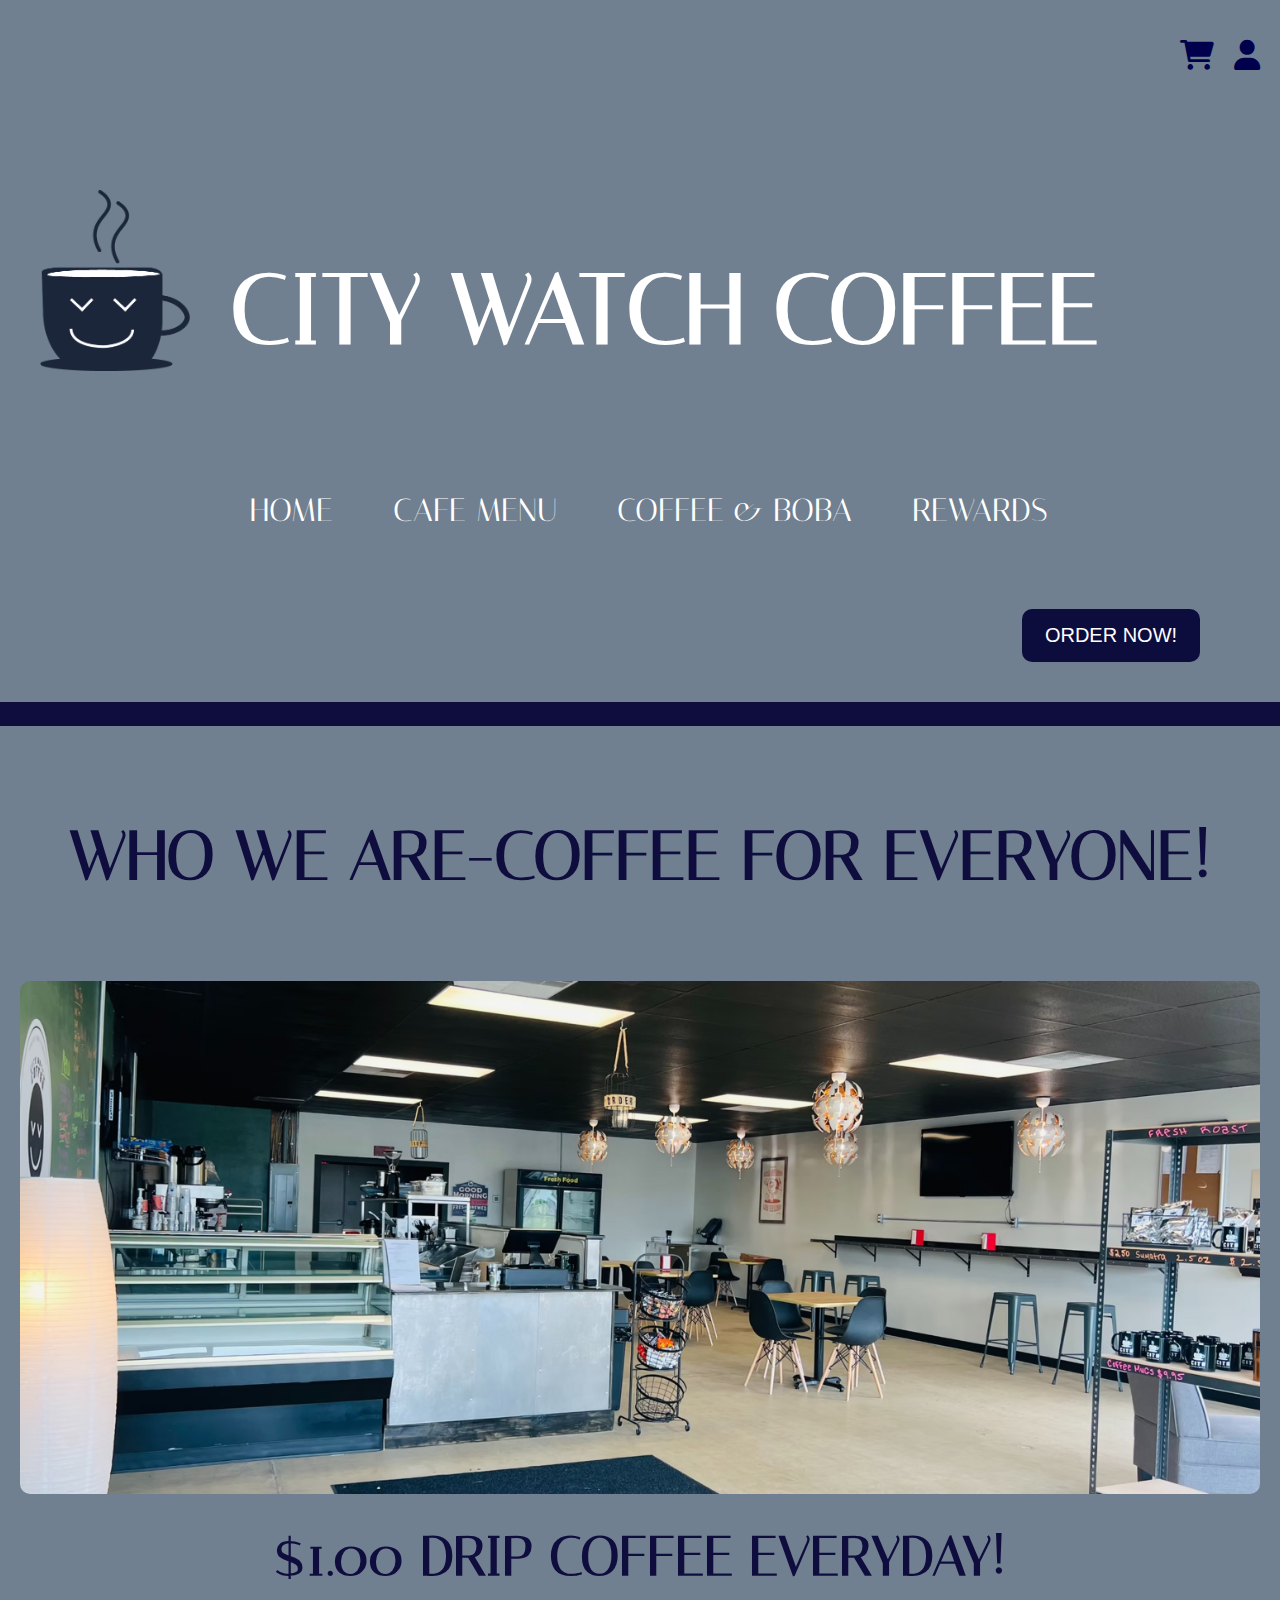
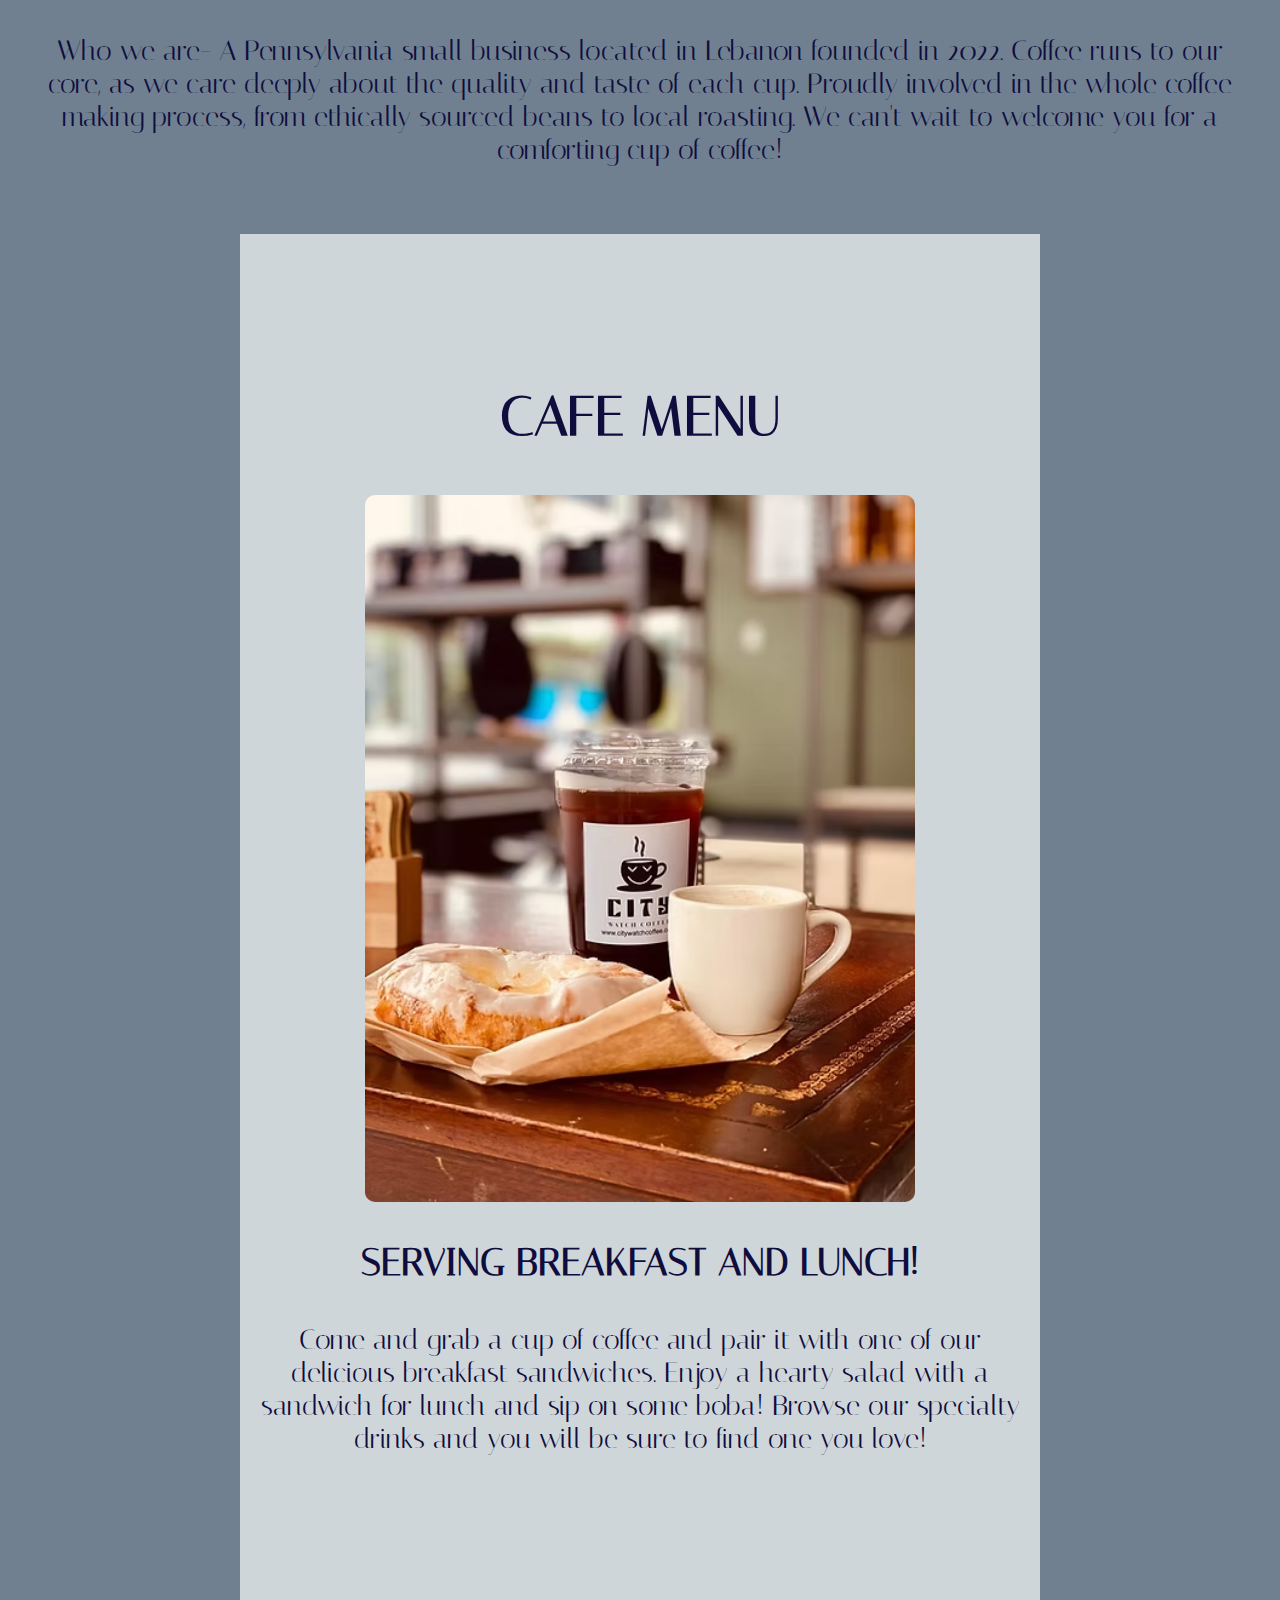
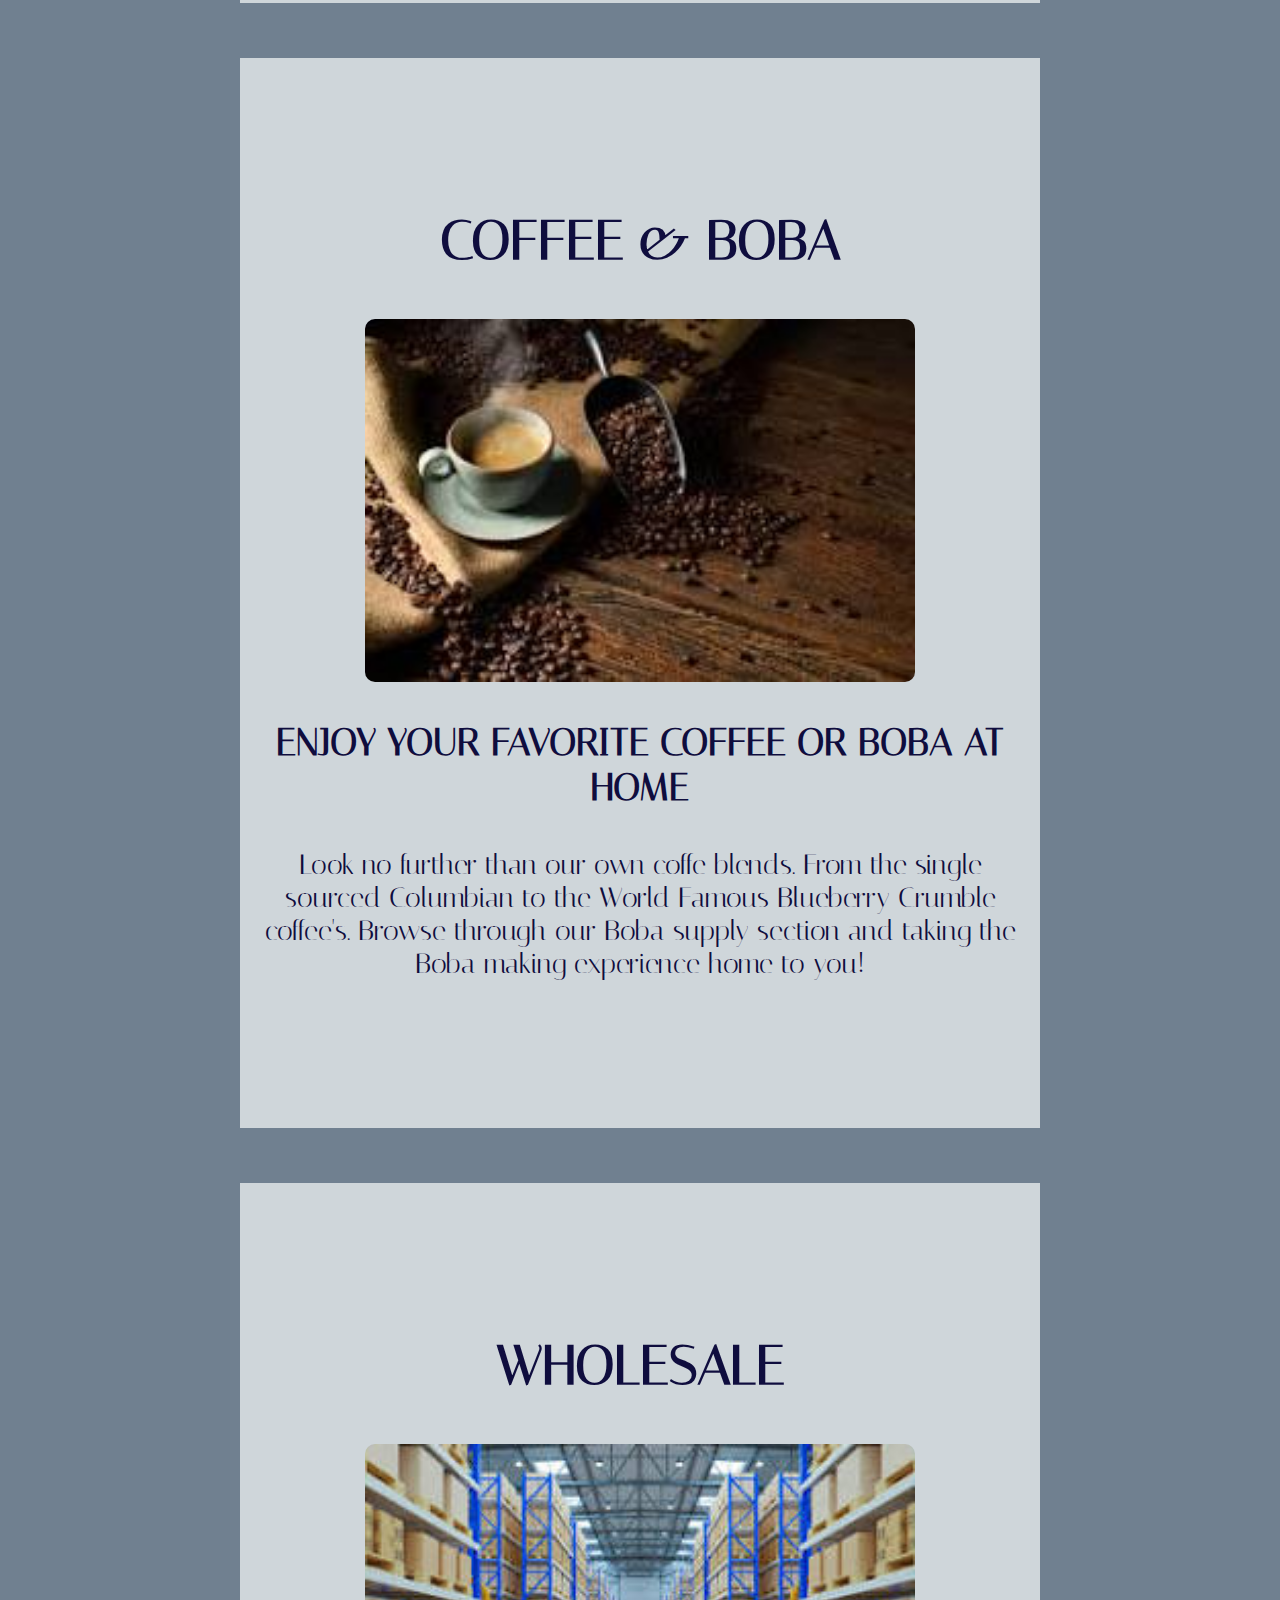
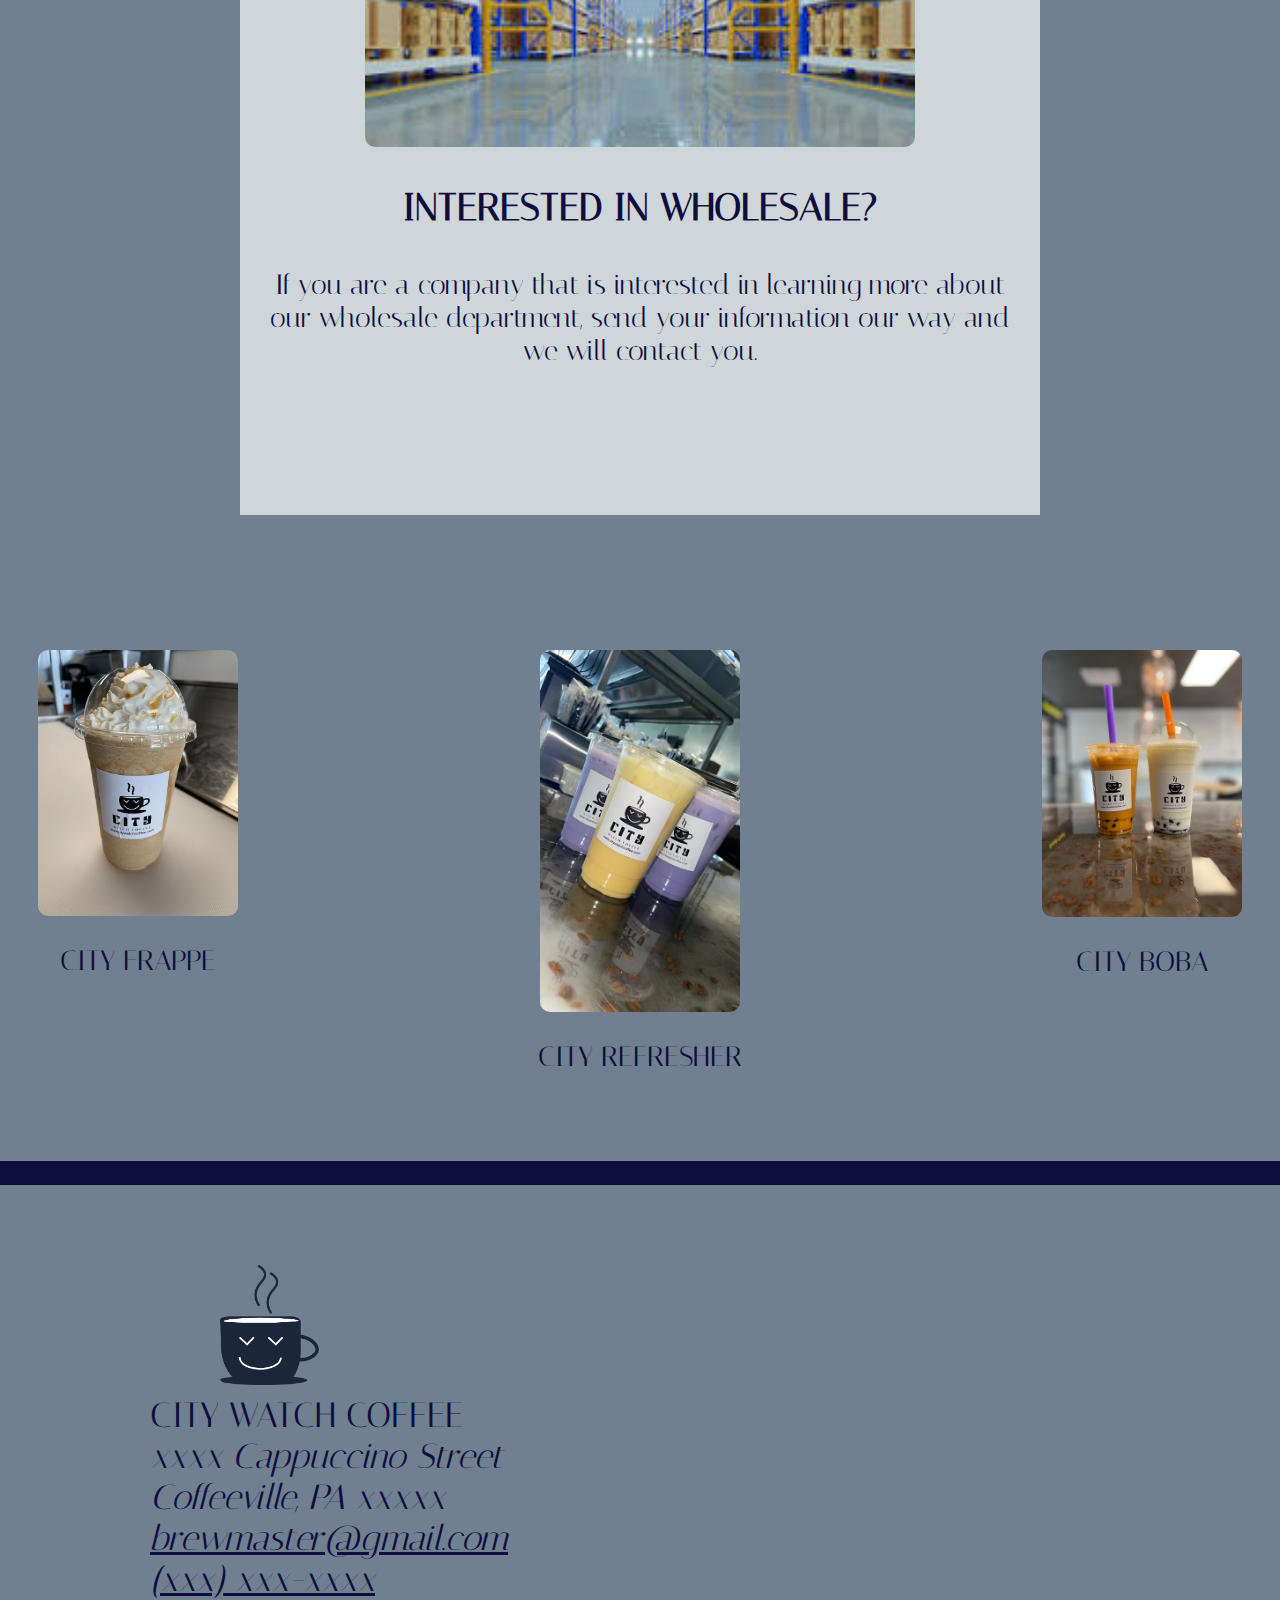
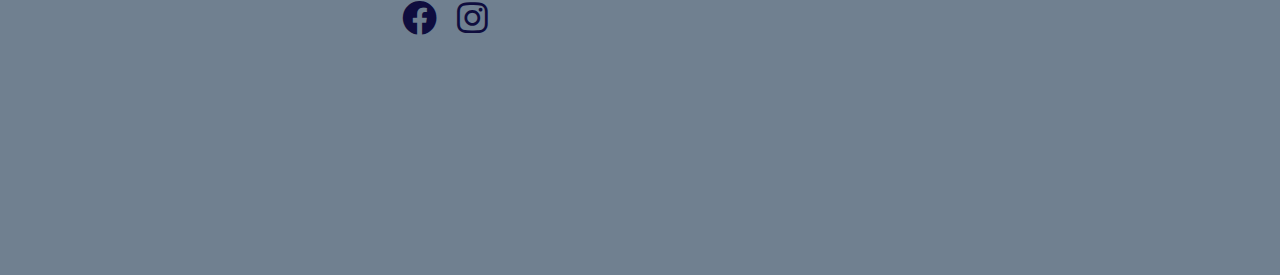
<file: index.html>
<!DOCTYPE html>

<html lang="en">
    <head>
        <meta charset="UTF-8" />
        <meta name="viewport" content="width=device-width, initial-scale=1.0" />

        <title> City Watch Coffee </title>

        <link rel="stylesheet" type="text/css" href="style.css">
        <link rel="preconnect" href="https://fonts.googleapis.com">
        <link rel="preconnect" href="https://fonts.gstatic.com" crossorigin>
        <link href="https://fonts.googleapis.com/css2?family=Italiana&display=swap" rel="stylesheet">
        <link href="https://cdnjs.cloudflare.com/ajax/libs/font-awesome/6.0.0-beta3/css/all.min.css" rel="stylesheet">
</head>
    
<body>
        <div class="icons">
            <i class="fas fa-shopping-cart"></i>
            <i class="fas fa-user"></i>
        </div>
    
        <div class="header container">
        <div class="logo">
            <img src="citycup.png" alt="City Watch Coffee Logo" height="150px" width="150px"></div>
        
        <div class="name">CITY WATCH COFFEE</div>
            </div>
                
        
        <nav class="navigation container">
            <a href="index.html">HOME</a>
            <a href="menu.html" class="active">CAFE MENU</a>
            <a href="coffee.html">COFFEE & BOBA</a>
            <a href="#">REWARDS</a>

        <div class="order">
           <button>ORDER NOW!</button>  
        </div>
        </nav>

        <div class="divider1"></div>


        <div class="container">
        <h1> WHO WE ARE-COFFEE FOR EVERYONE!</h1>
        <img src="cafe.avif" width="1600px" height="800px">
        <h2>$1.00 DRIP COFFEE EVERYDAY!</h2>
        <p>Who we are- A Pennsylvania small business located in Lebanon founded in 2022. 
            Coffee runs to our core, as we care deeply 
            about the quality and taste of each cup. Proudly involved in the whole coffee making
            process, from ethically sourced beans to local roasting. We can't wait to welcome you
            for a comforting cup of coffee!
        </p>
    </div>

        <div class="container">
            <div class="menu">
                <h2>CAFE MENU</h2>
                <a href="menu.html">
                <img src="cafe2.avif" alt="Cafe Image" height="350px" width="550">
                </a>
                <h3>SERVING BREAKFAST AND LUNCH!</h3>
                    <p> Come and grab a cup of coffee and pair it with one of our delicious
                        breakfast sandwiches. Enjoy a hearty salad with a sandwich for lunch
                        and sip on some boba! Browse our specialty drinks and you will be sure to find one
                        you love!
                        </p>
            </div>

                <div class="coffee">
                    <h2>COFFEE & BOBA</h2>
                    <img src="coffee.jpeg" alt="Coffee Image" height="350px" width="550px">
                    <h3>ENJOY YOUR FAVORITE COFFEE OR BOBA AT HOME</h3>
                    <p>Look no further than our own coffe blends. From the single sourced Columbian
                        to the World Famous Blueberry Crumble coffee's. Browse through our Boba supply
                        section and taking the Boba making experience home to you!
                    </p>
                    </div>
                    <div class="wholesale">
                        <h2>WHOLESALE</h2>
                        <img src="wholesale.jpeg" alt="Wholesale Image" height="350px" width="550px">
                        <h3>INTERESTED IN WHOLESALE?</h3>
                        <p>If you are a company that is interested in learning more about our
                            wholesale department, send your information our way and we will contact you.
                        </p>
                    </div>
                </div>


                        <div class="container">
                            <div class="image-row">
                                <div class="image-box">
                                    <img src="frappe.avif" alt="Frappe Image" height="200px" width="200px">
                                    <p> CITY FRAPPE</p>
                        </div>
                            <div class="image-box">
                        <img src="refresher.avif" alt="Refresher Image" height="200px" width="200px">
                        <p>CITY REFRESHER</p>
                            </div>
                            <div class="image-box">
                        <img src="boba.avif" alt="Boba Image" height="200px" width="200px">
                                <p>CITY BOBA</p>
                    </div>
                    </div>
                        </div>
                
                    

                    <div class="divider2">
                        
                    </div>

                    <div class="container">
                    <div class="footer"> 
                                <div class="footimage">
                                <img src="citycup.png" alt="logo2" height="100px" width="100px">
                                <div class="info1">
                                CITY WATCH COFFEE
                                <address>
                                    xxxx Cappuccino Street<br>
                                    Coffeeville, PA xxxxx<br>
                                    <a href="mailto:brewmaster@gmail.com">brewmaster@gmail.com</a><br>
                                    <a href="tel:+xxxxxxxxxx">(xxx) xxx-xxxx</a>
                                  </address>
                                  
                                <div class="socials">
                            <i class="fab fa-facebook"></i>
                            <i class="fab fa-instagram"></i>

                                        </div>
                            </div>
                        </div>
                        </div>
                    
    
    </body>
</html>
</file>
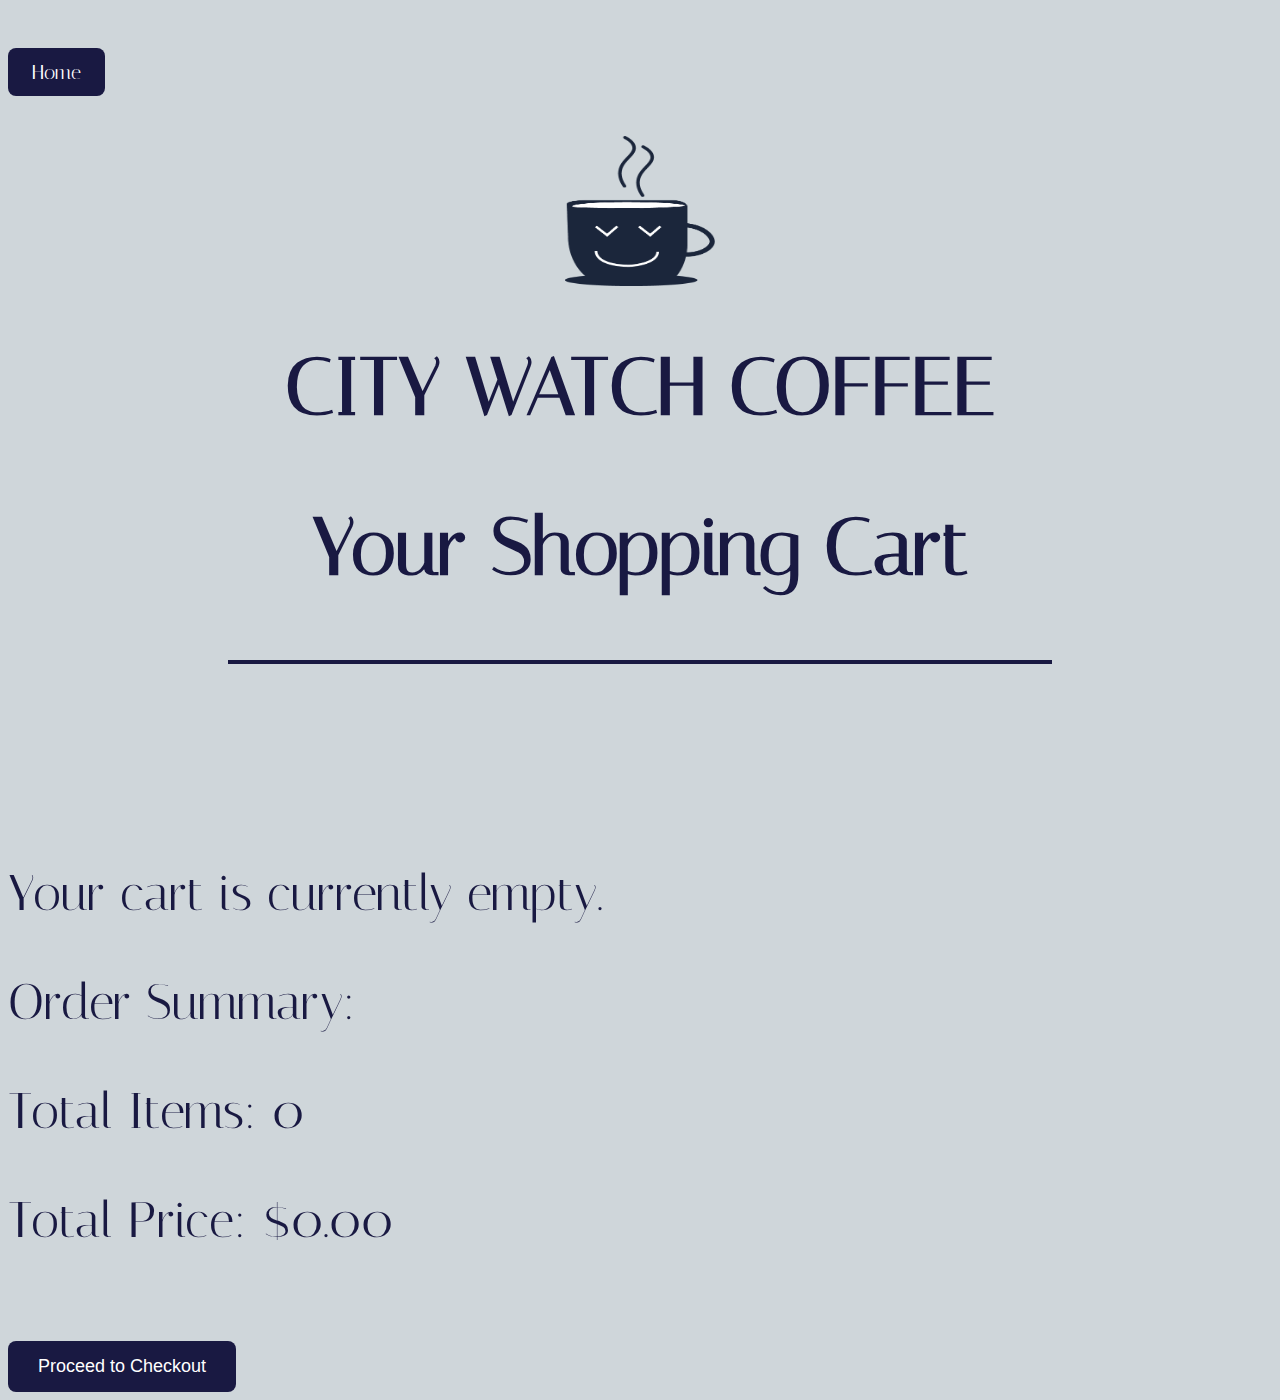
<file: cart.html>
<!DOCTYPE html>
<html lang="en">
<head>
  <meta charset="UTF-8">
  <meta name="viewport" content="width=device-width, initial-scale=1.0">
  <title>Your Cart</title>
  <link rel="stylesheet" href="cart.css"> 
  <link rel="stylesheet" href="https://cdnjs.cloudflare.com/ajax/libs/font-awesome/6.0.0-beta3/css/all.min.css">
  <link rel="preconnect" href="https://fonts.googleapis.com">
  <link rel="preconnect" href="https://fonts.gstatic.com" crossorigin>
  <link href="https://fonts.googleapis.com/css2?family=Italiana&display=swap" rel="stylesheet">
  <link href="https://cdnjs.cloudflare.com/ajax/libs/font-awesome/6.0.0-beta3/css/all.min.css" rel="stylesheet">
  <div class="icons">




</head>





<body> 
            


  <header>
    
    <div class="return-home">
      <a href="index.html" class="button-link">Home</a>
    </div>
    
    <div class="header-container">
        <div class="logo">
            <img src="citycup.png" alt="City Watch Coffee Logo" height="150px" width="150px"></div>
    </div>
        <h1>CITY WATCH COFFEE</h1>
            </div> 
  </header>

  <main>
    <h2>Your Shopping Cart</h2>
    <div class="divider"></div>
    

    <section class="cart-items">
      <p>Your cart is currently empty.</p>

    </section>

    <section class="cart-summary">
      <p>Order Summary:</p>
      <p>Total Items: 0</p>
      <p>Total Price: $0.00</p>
      <button class="checkout-button">Proceed to Checkout</button>
    </section>
  </main>


</body>
</html>
</file>
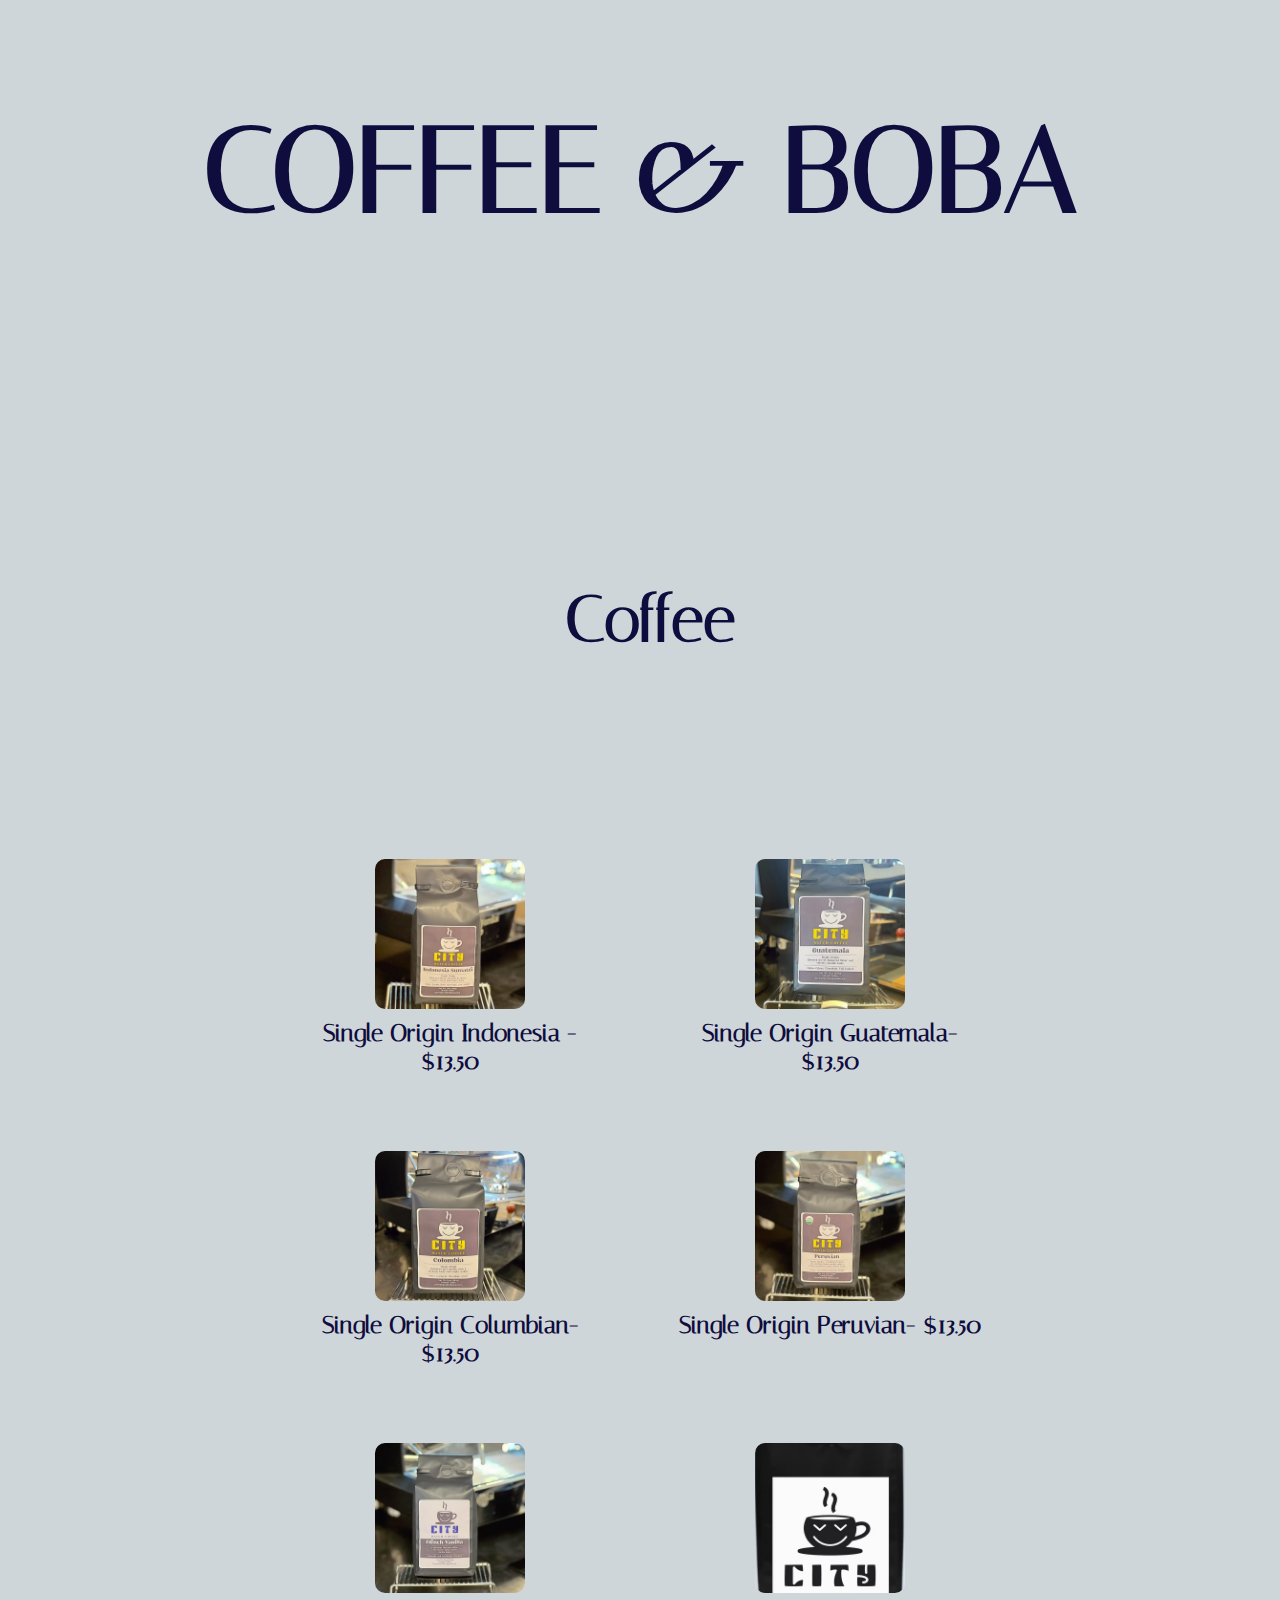
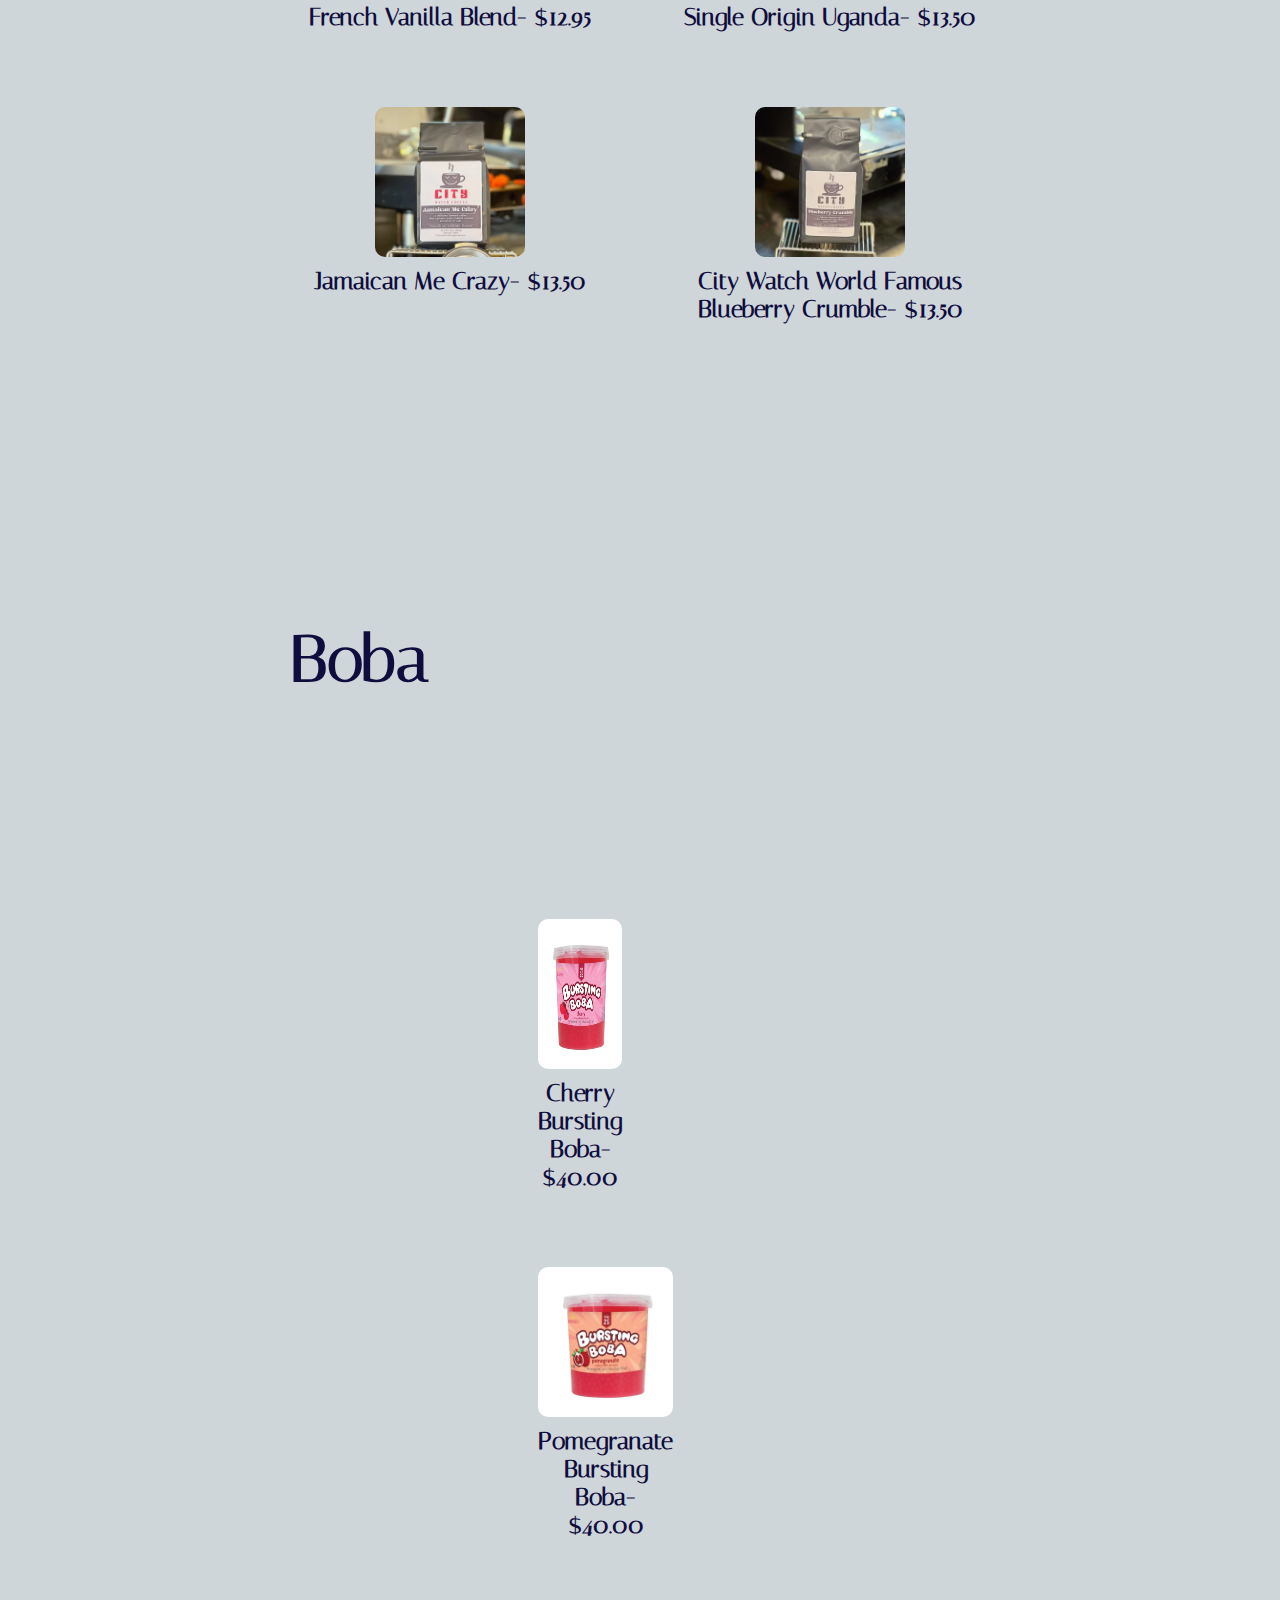
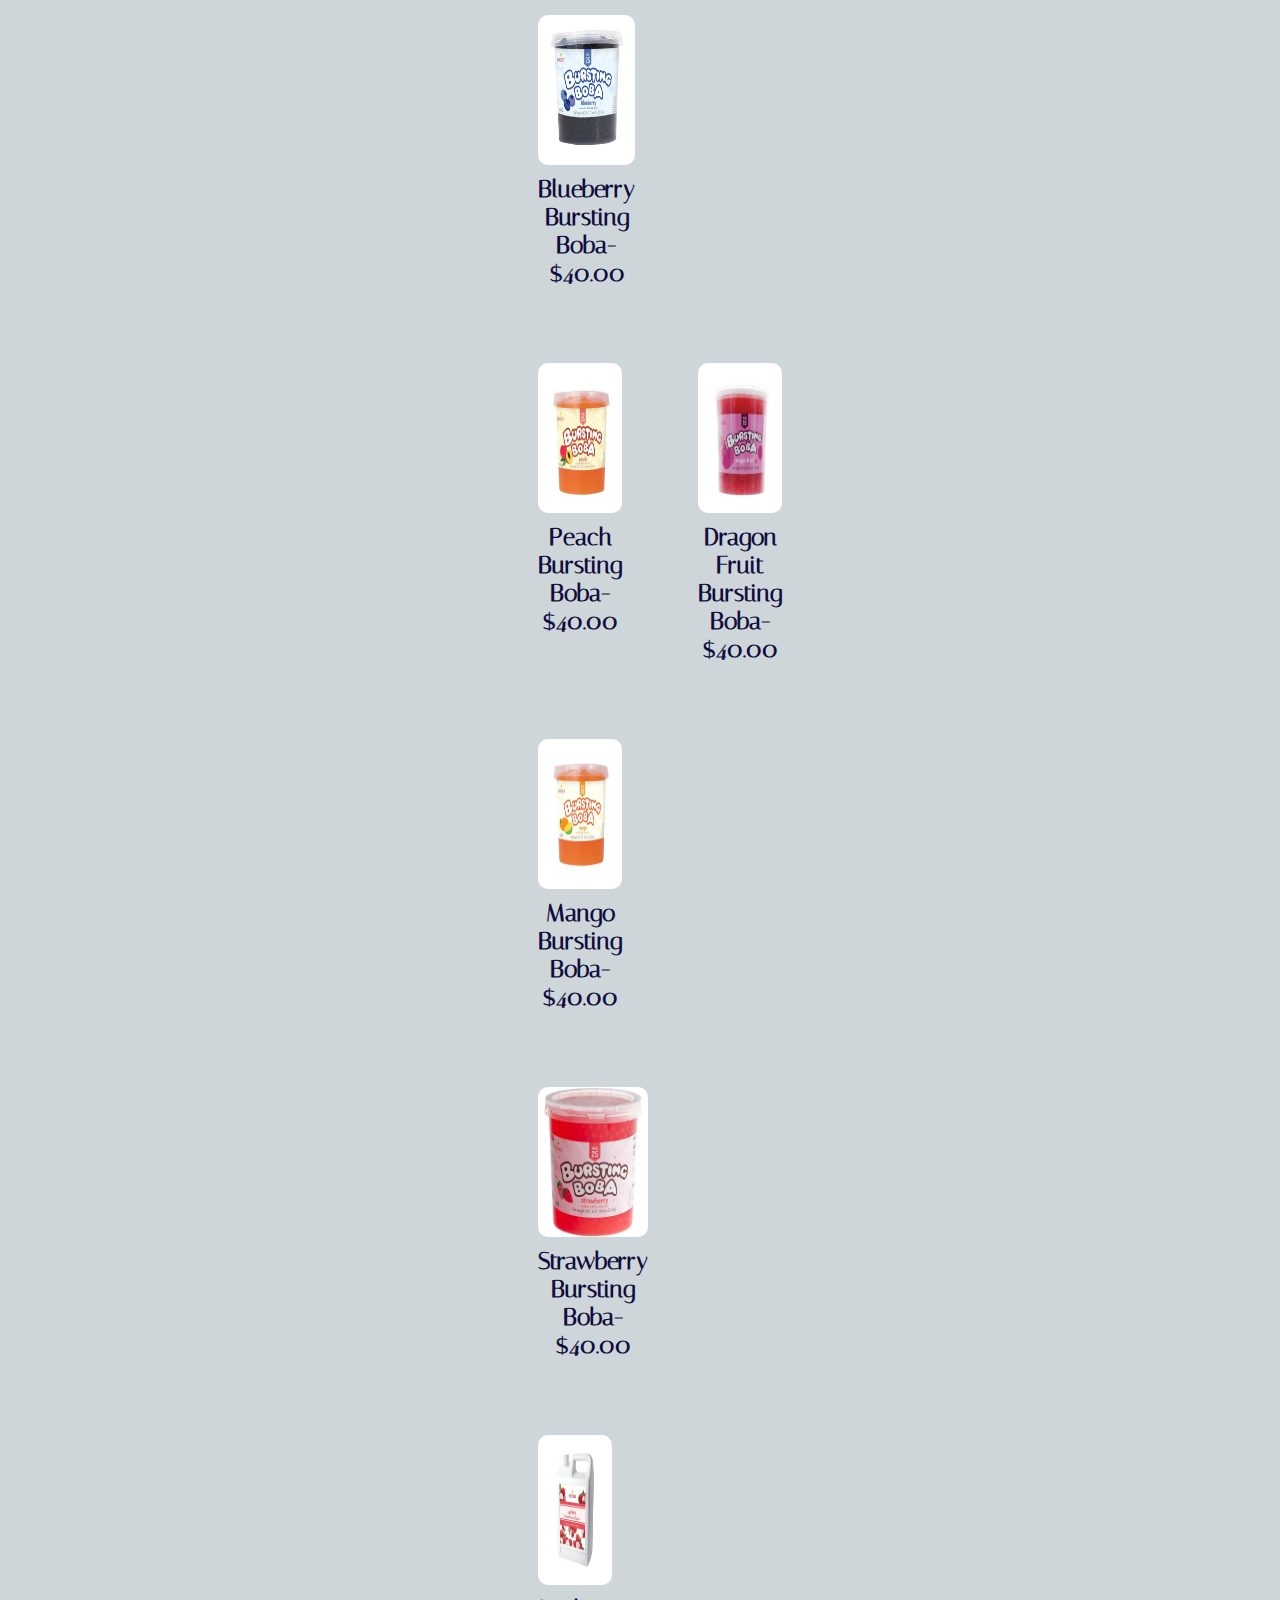
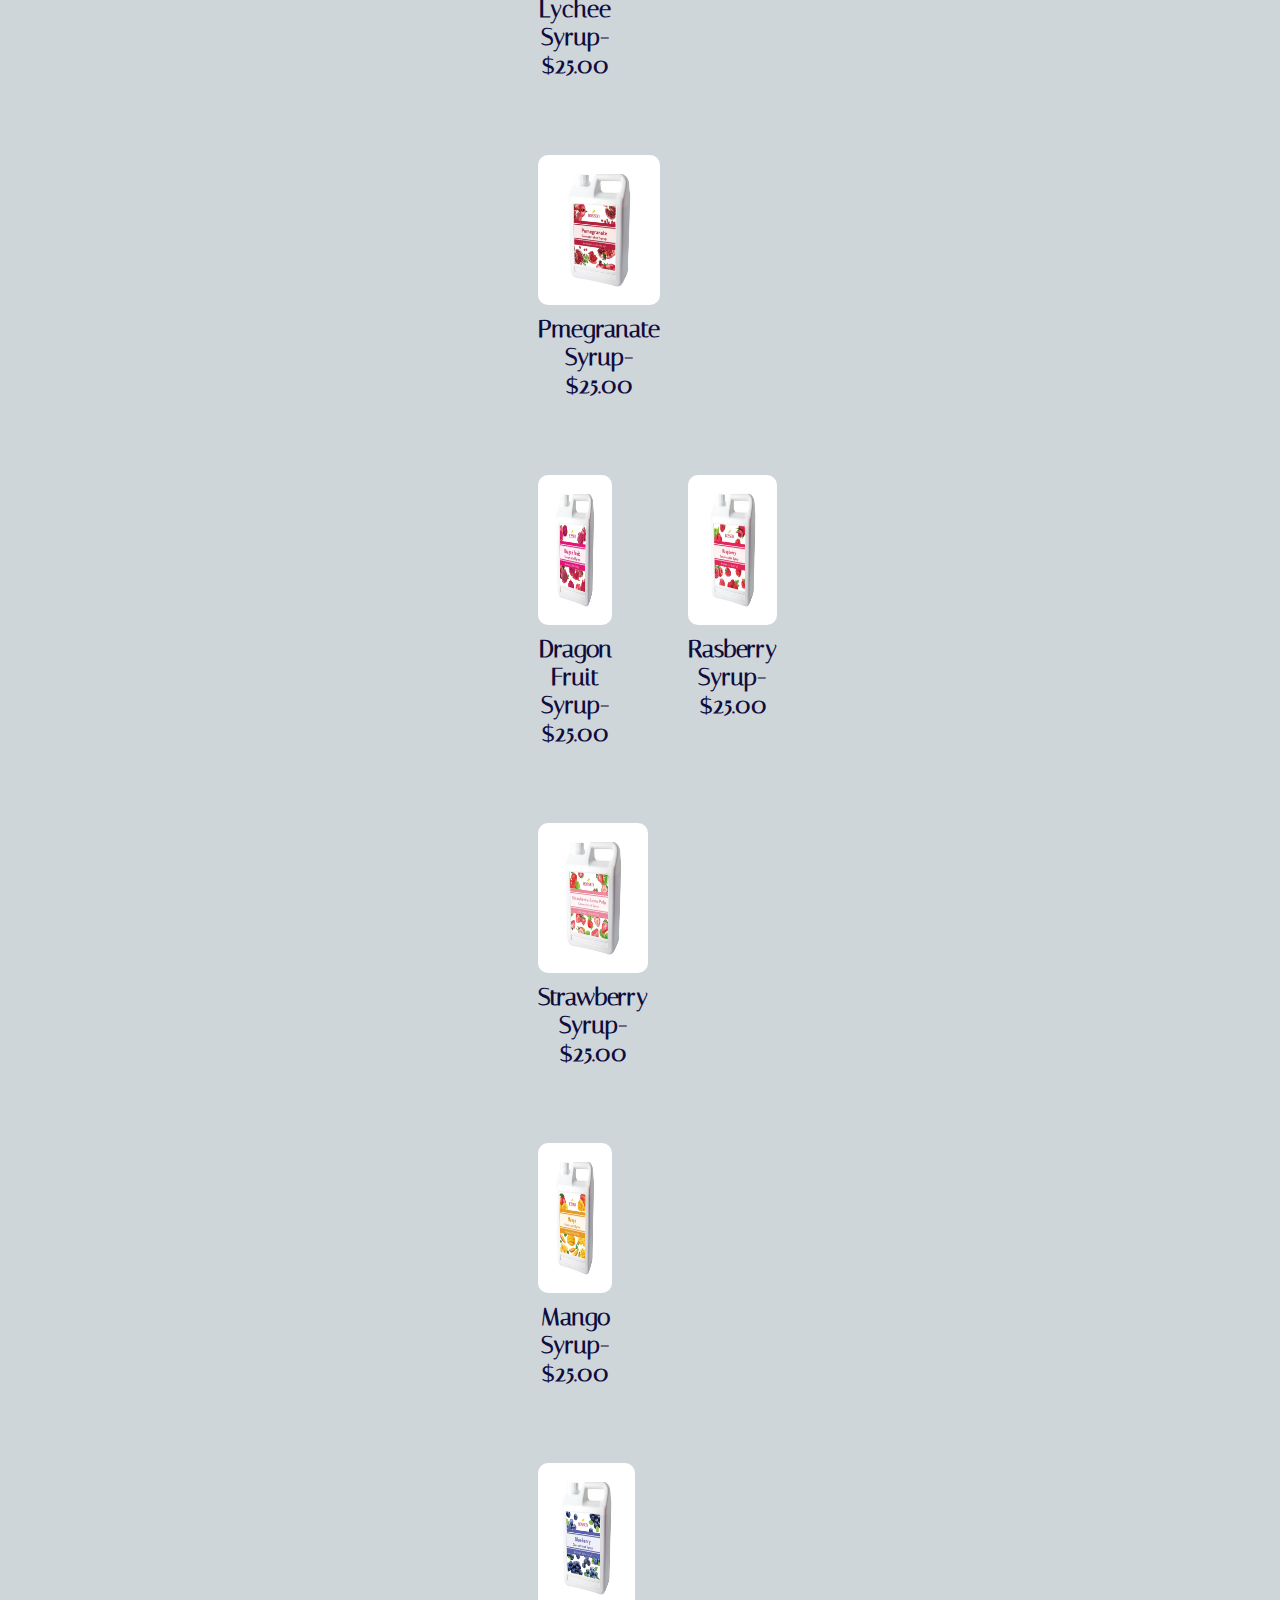
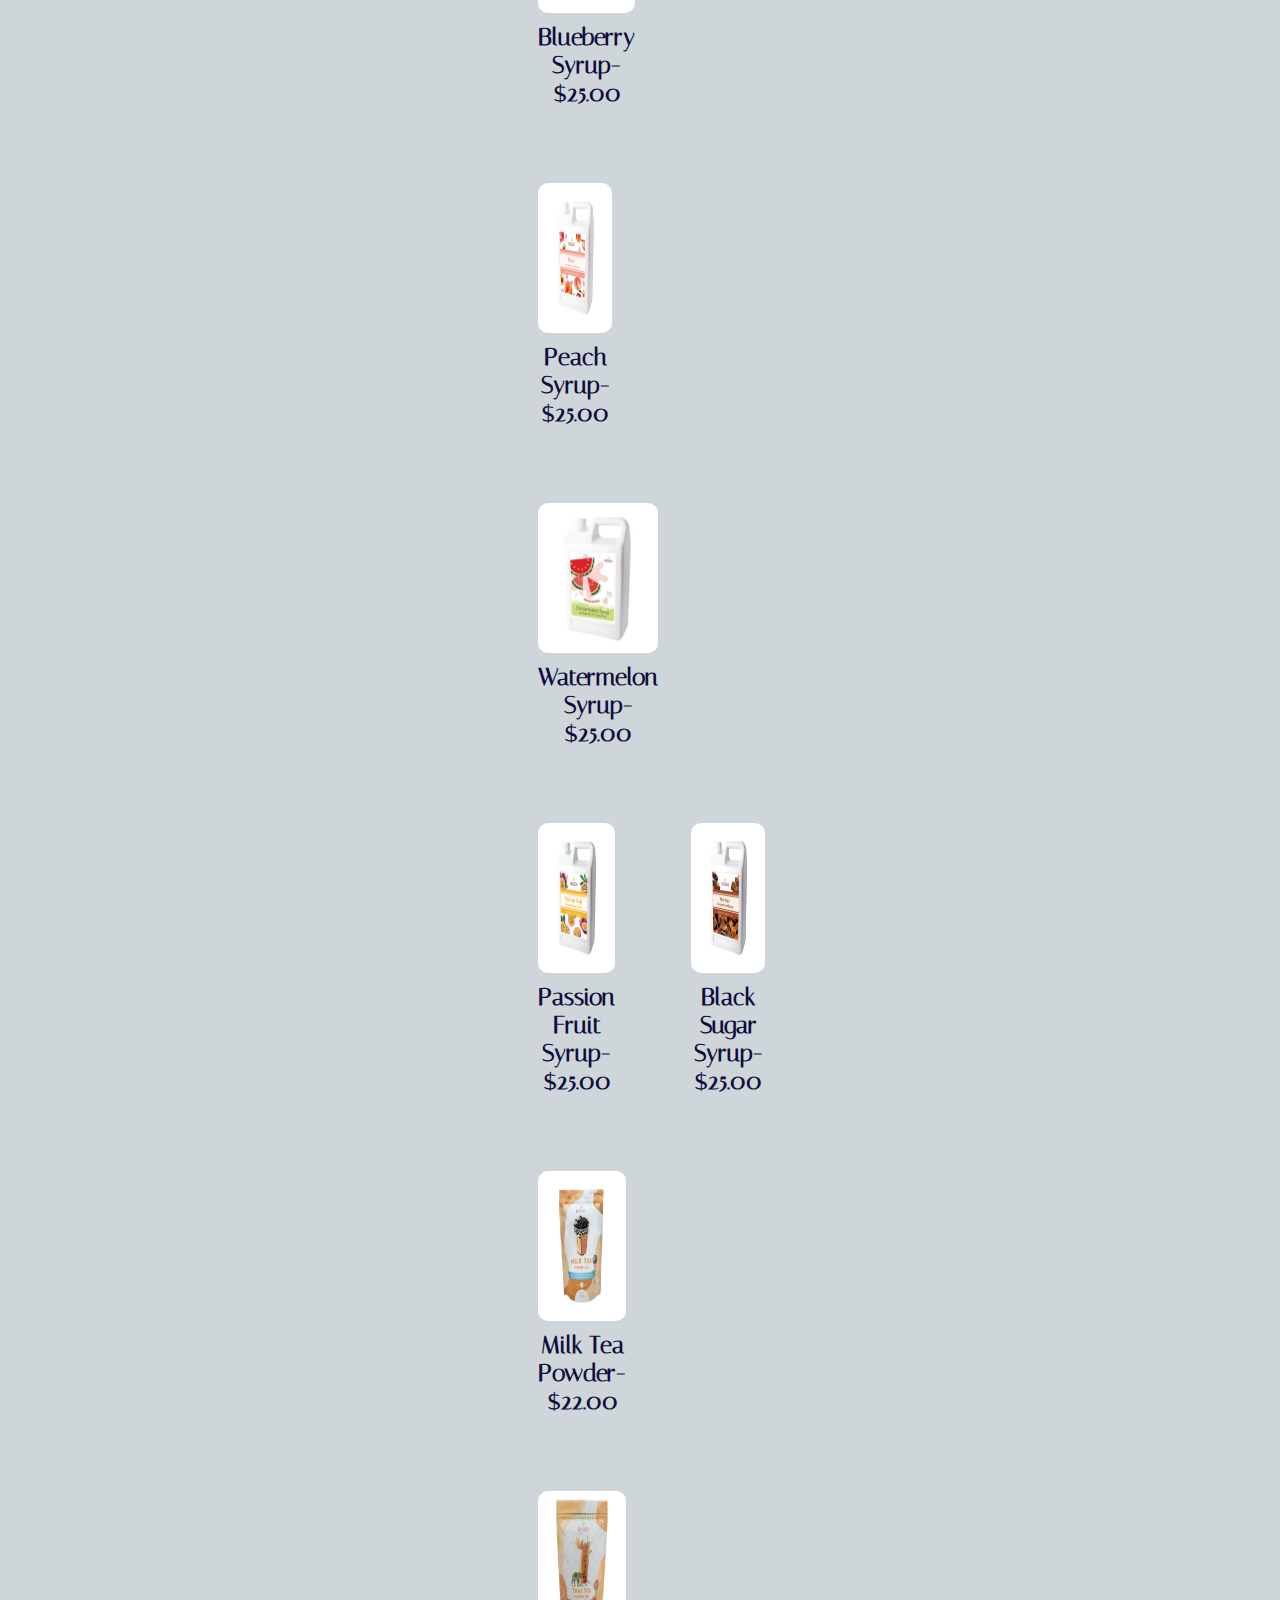
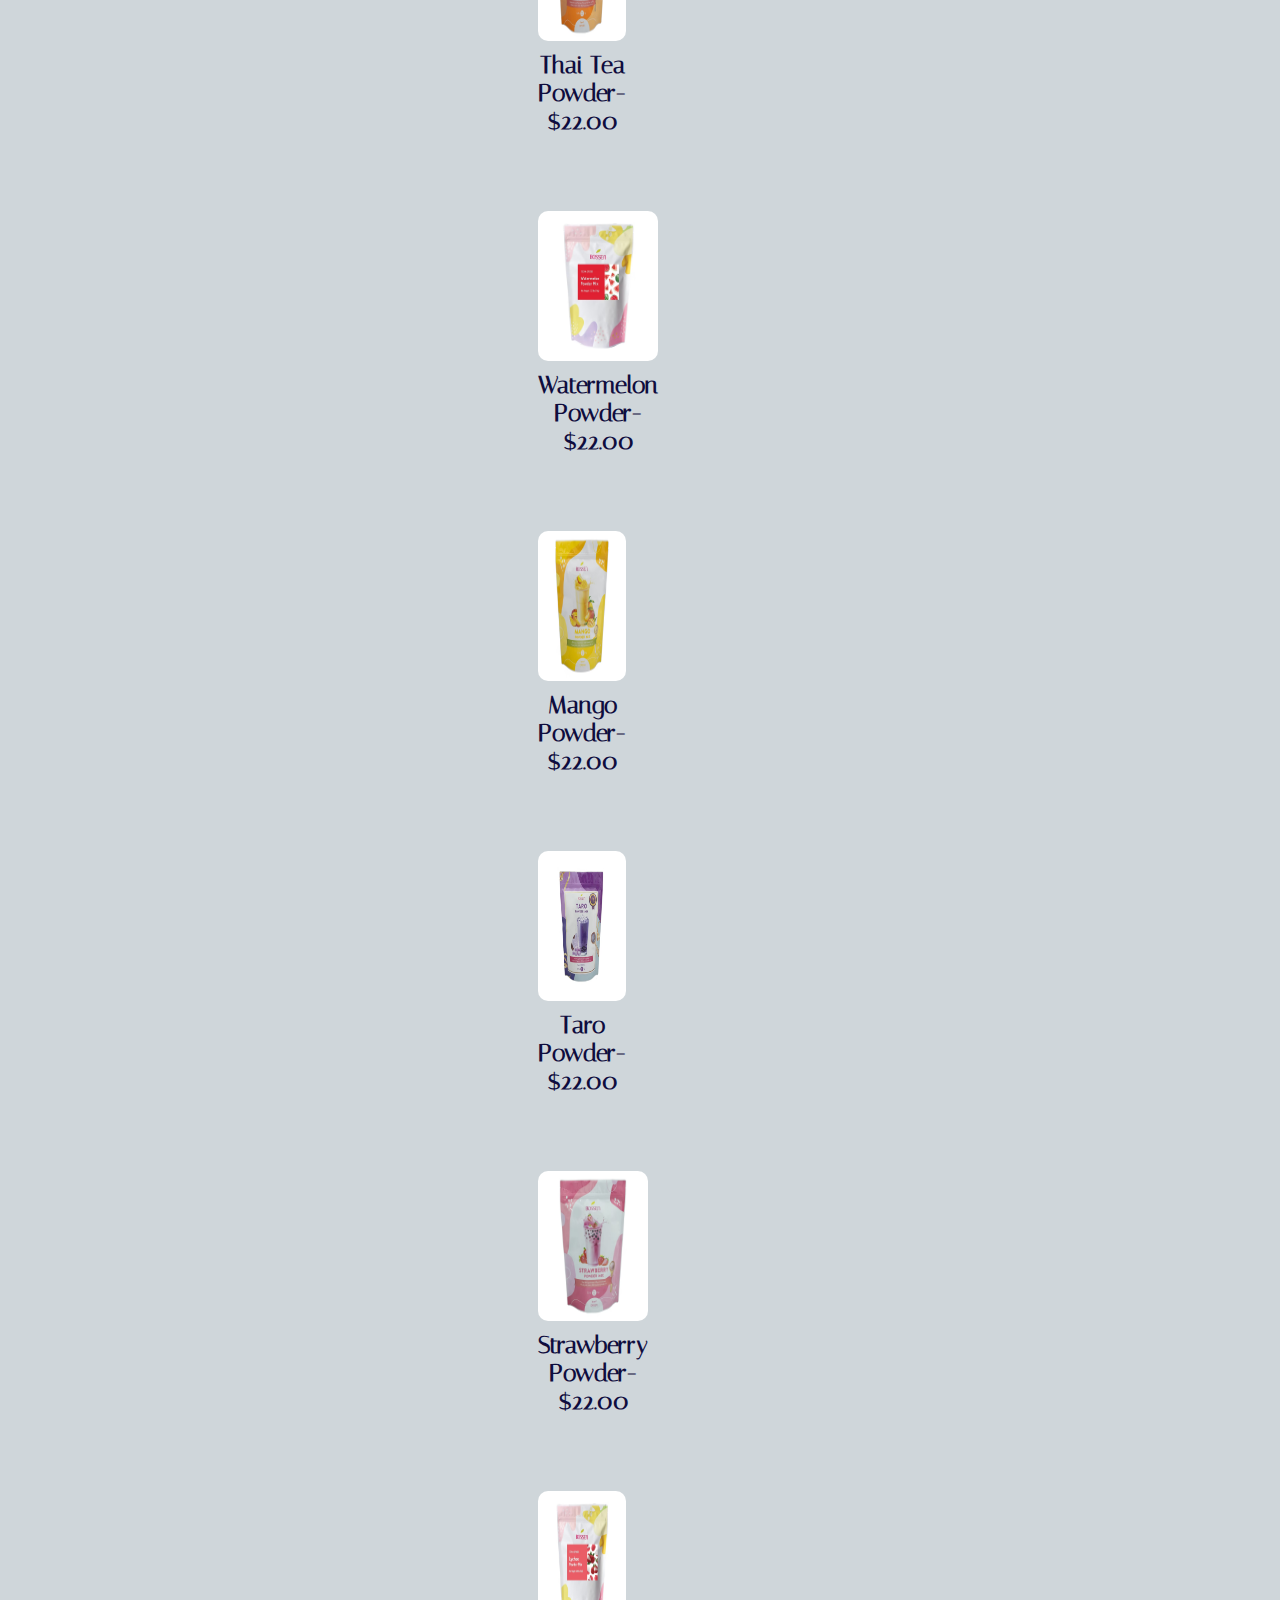
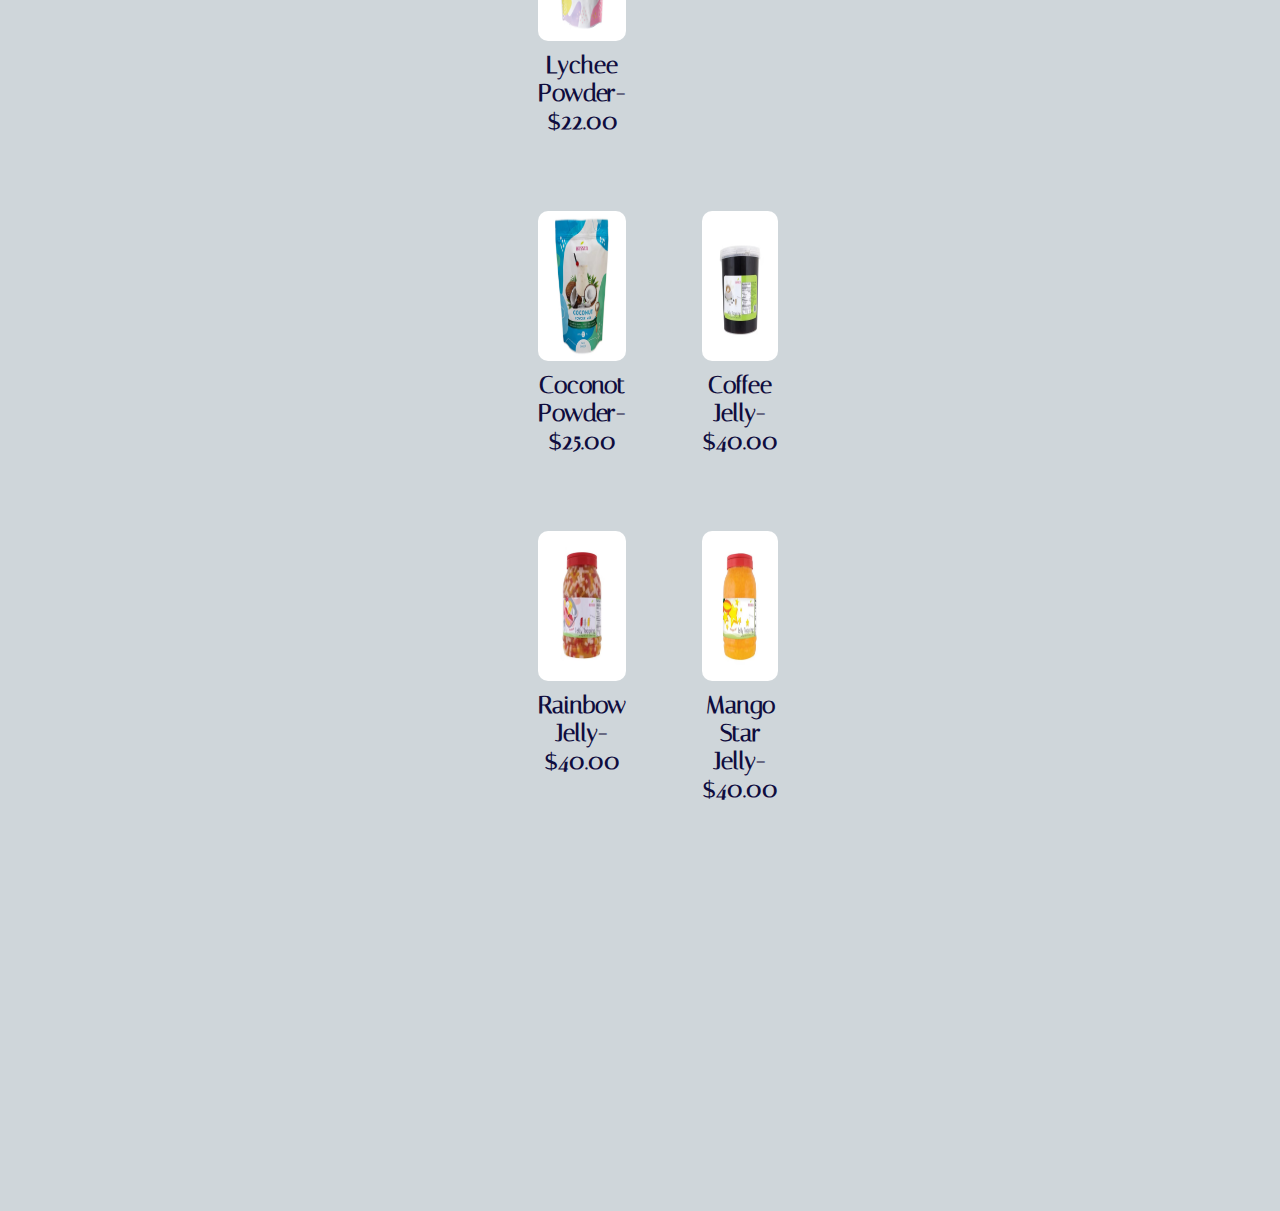
<file: coffee.html>
<!DOCTYPE html>

<html lang="en">
    <head>
        <meta charset="UTF-8" />
        <meta name="viewport" content="width=device-width, initial-scale=1.0" />

        <title> City Watch Coffee </title>

        <link rel="stylesheet" type="text/css" href="style.css">
        <link rel="stylesheet" type="text/css" href="coffee.css">
        <link rel="preconnect" href="https://fonts.googleapis.com">
        <link rel="preconnect" href="https://fonts.gstatic.com" crossorigin>
        <link href="https://fonts.googleapis.com/css2?family=Italiana&display=swap" rel="stylesheet">
        <link href="https://cdnjs.cloudflare.com/ajax/libs/font-awesome/6.0.0-beta3/css/all.min.css" rel="stylesheet">
</head>
<body>
    <h1>COFFEE & BOBA</h1>
    <h2>Coffee</h2>
    <div class="menu">
        <div class="menu-item">
            <img src="indonesia.avif" alt="Indonesia Sumatra Ground Coffee bag" height="150px" width="150px">
            <h3>Single Origin Indonesia - $13.50</h3>
        </div>
        
        <div class="menu-item">
            <img src="guatemala.avif" alt="Guatemala Ground Coffee bag" height="150px" width="150px">
            <h3>Single Origin Guatemala- $13.50</h3>
        </div>
        <div class="menu-item">
            <img src="columbia.avif" alt="Columbua Ground Coffee bag" height="150px" width="150px">
            <h3>Single Origin Columbian- $13.50</h3>
        </div>
        <div class="menu-item">
            <img src="peru.avif" alt="Peruvian Ground Coffee bag" height="150px" width="150px">
            <h3>Single Origin Peruvian- $13.50</h3>
        </div>
        <div class="menu-item">
            <img src="vanilla.avif" alt="French Vanilla Ground Coffee bag" height="150px" width="150px">
            <h3>French Vanilla Blend- $12.95</h3>
        </div>
        <div class="menu-item">
            <img src="uganda.avif" alt="Uganda Ground Coffee bag" height="150px" width="150px">
            <h3>Single Origin Uganda- $13.50</h3>
        </div>
        <div class="menu-item">
            <img src="jamaica.avif" alt="Jamaican Me Crazy Ground Coffee bag" height="150px" width="150px">
            <h3>Jamaican Me Crazy- $13.50</h3>
        </div>
        <div class="menu-item">
            <img src="blueberry.avif" alt="Famous Blueberry Crumble Ground Coffee bag" height="150px" width="150px">
            <h3>City Watch World Famous Blueberry Crumble- $13.50</h3>
        </div>
        <h2>Boba</h2>
        <div class="menu">
            <div class="menu-item">
                <img src="cherryburst.avif" alt="Cherry Boba" height="150px" width="150px">
                <h3>Cherry Bursting Boba- $40.00</h3>
            </div>
            <div class="menu-item">
                <img src="pomegranateburst.avif" alt="Pomegranate boba" height="150px" width="150px">
                <h3>Pomegranate Bursting Boba- $40.00</h3>
            </div>
            <div class="menu-item">
                <img src="blueberryboba.avif" alt="Blubeberry Boba container" height="150px" width="150px">
                <h3>Blueberry Bursting Boba- $40.00</h3>
            </div>
            <div class="menu-item">
                <img src="peach.avif" alt="Peach Bursting Boba container" height="150px" width="150px">
                <h3>Peach Bursting Boba- $40.00</h3>
            </div>
            <div class="menu-item">
                <img src="dragonfruit.avif" alt="Dragon Fruit Bursting Boba container" height="150px" width="150px">
                <h3>Dragon Fruit Bursting Boba- $40.00</h3>
            </div>
            <div class="menu-item">
                <img src="mango.avif" alt="Mango Bursting Boba container" height="150px" width="150px">
                <h3>Mango Bursting Boba- $40.00</h3>
            </div>
                <div class="menu-item">
                    <img src="strawberry.avif" alt="Strawberry Bursting Boba container" height="150px" width="150px">
                    <h3>Strawberry Bursting Boba- $40.00</h3>
                </div>
                <div class="menu-item">
                    <img src="lycheesyrup.avif" alt="Lychee Syrup Concentrate bottle" height="150px" width="150px">
                    <h3>Lychee Syrup- $25.00</h3>
                </div>
                <div class="menu-item">
                    <img src="pomegranatesyrup.avif" alt="Pomegranate Syrup Concentrate bottle" height="150px" width="150px">
                    <h3>Pmegranate Syrup- $25.00</h3>
                </div>
                <div class="menu-item">
                    <img src="dragonfruitsyrup.avif" alt="Dragon Fruit Syrup Concentrate bottle" height="150px" width="150px">
                    <h3>Dragon Fruit Syrup- $25.00</h3>
                </div>
                <div class="menu-item">
                    <img src="rasberrysyrup.avif" alt="Rasberry Syrup Concentrate" height="150px" width="150px">
                    <h3>Rasberry Syrup- $25.00</h3>
                </div>
                <div class="menu-item">
                    <img src="strawberrysyrup.avif" alt="Strawberry Syrup Concentrate bottle" height="150px" width="150px">
                    <h3>Strawberry Syrup- $25.00</h3>
                </div>
                <div class="menu-item">
                    <img src="mangosyrup.avif" alt="Mango Syrup Concentrate bottle" height="150px" width="150px">
                    <h3>Mango Syrup- $25.00</h3>
                </div>
                <div class="menu-item">
                    <img src="blueberrysyrup.avif" alt="Blueberry Syrup Concentrate" height="150px" width="150px">
                    <h3>Blueberry Syrup- $25.00</h3>
                </div>
                <div class="menu-item">
                    <img src="peachsyrup.avif" alt="Peach Syrup Concentrate bottle" height="150px" width="150px">
                    <h3>Peach Syrup- $25.00</h3>
                </div>
                <div class="menu-item">
                    <img src="watermelonsyrup.avif" alt="Watermelon Syrup Concentrate" height="150px" width="150px">
                    <h3>Watermelon Syrup- $25.00</h3>
                </div>
                <div class="menu-item">
                    <img src="passionfruitsyrup.avif" alt="Passion Fruit Syrup Concentrate" height="150px" width="150px">
                    <h3>Passion Fruit Syrup- $25.00</h3>
                </div>
                <div class="menu-item">
                    <img src="blacksugarsyrup.avif" alt="Black Sugar Syrup Concentrate bottle" height="150px" width="150px">
                    <h3>Black Sugar Syrup- $25.00</h3>
                </div>
                <div class="menu-item">
                    <img src="milkteapowder.avif" alt="Milk Tea Powder bag" height="150px" width="150px">
                    <h3>Milk Tea Powder- $22.00</h3>
                </div>
                    <div class="menu-item">
                        <img src="thaiteapowder.avif" alt="Thai Tea Powder bag" height="150px" width="150px">
                        <h3>Thai Tea Powder- $22.00</h3>
                    </div>
                    <div class="menu-item">
                        <img src="watermelonpowder.avif" alt="Watermelon Powder bag" height="150px" width="150px">
                        <h3>Watermelon Powder- $22.00</h3>
                    </div>
                     <div class="menu-item">
                        <img src="mangopowder.avif" alt="Mango Powder bag" height="150px" width="150px">
                        <h3>Mango Powder- $22.00</h3>
                     </div>
                     <div class="menu-item">
                        <img src="taropowder.avif" alt="Taro Powder bag" height="150px" width="150px">
                        <h3>Taro Powder- $22.00</h3>
                     </div>
                     <div class="menu-item">
                        <img src="strawberrypowder.avif" alt="Strawberry Powder bag" height="150px" width="150px">
                        <h3>Strawberry Powder- $22.00</h3>
                     </div>
                     <div class="menu-item">
                        <img src="lycheepowder.avif" alt="Lychee Powder bag" height="150px" width="150px">
                        <h3>Lychee Powder- $22.00</h3>
                     </div>
                     <div class="menu-item">
                        <img src="coconutpowder.avif" alt="Coconut Powder bag" height="150px" width="150px">
                        <h3>Coconot Powder- $25.00</h3>
                     </div>
                     <div class="menu-item">
                        <img src="coffeejelly.avif" alt="Coffee Jelly jar" height="150px" width="150px">
                        <h3>Coffee Jelly- $40.00</h3>
                     </div>
                     <div class="menu-item">
                        <img src="rainbowjelly.avif" alt="Rainbow Jelly jar" height="150px" width="150px">
                        <h3>Rainbow Jelly- $40.00</h3>
        </div>
        <div class="menu-item">
            <img src="mangostarjelly.avif" alt="Mango Star Jelly jar" height="150px" width="150px">
            <h3>Mango Star Jelly- $40.00</h3>
        </div>
    </div>
    

</body>
</file>
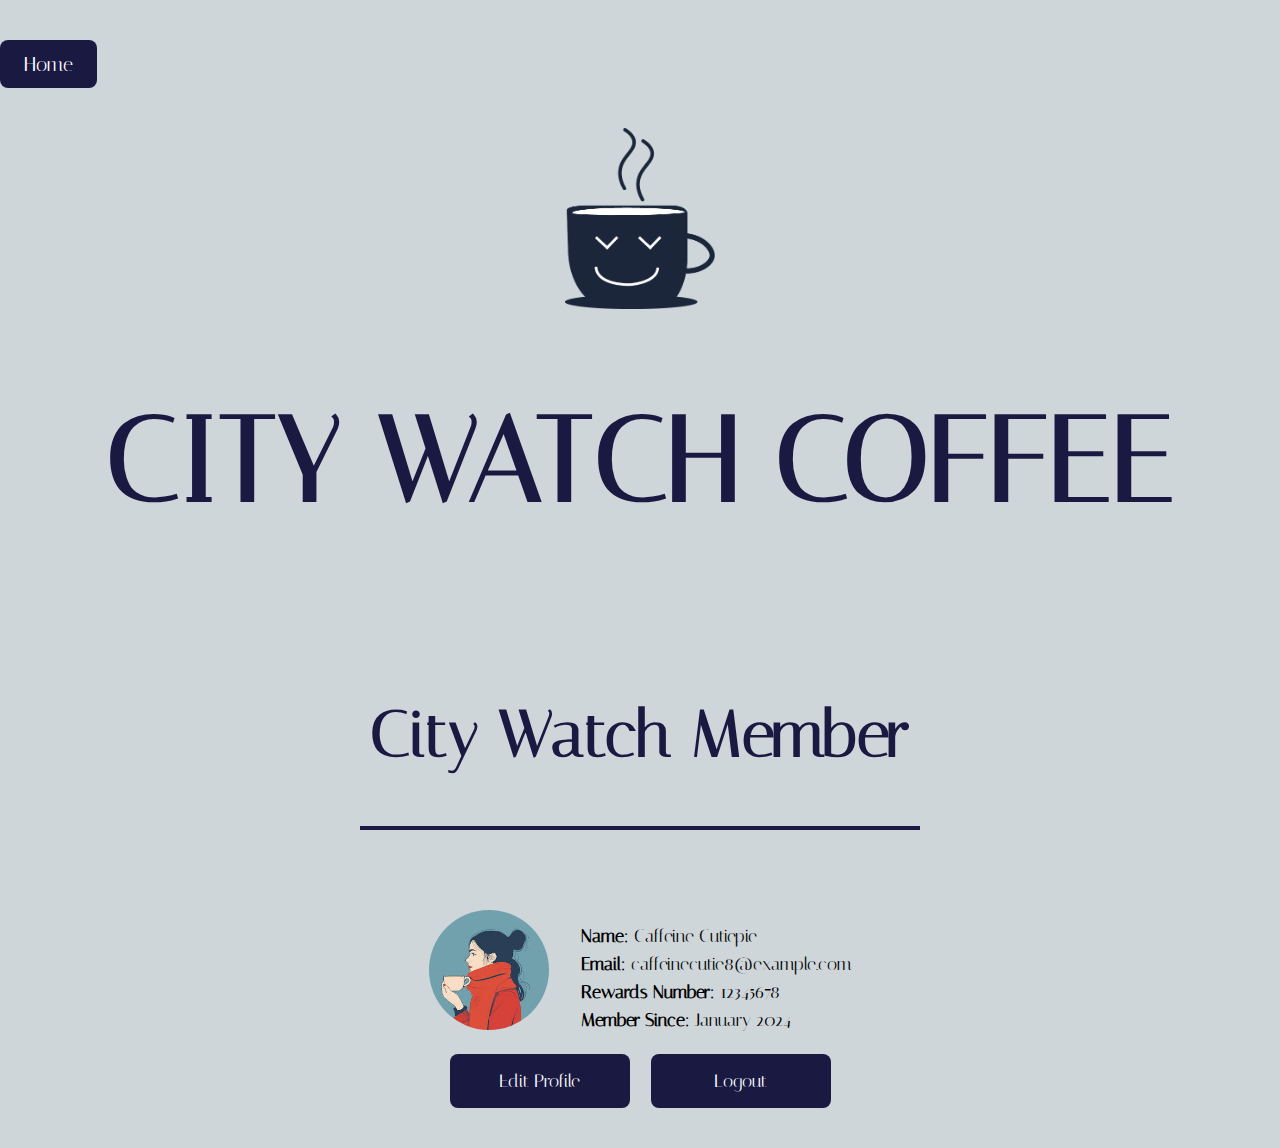
<file: profile.html>
<!DOCTYPE html>
<html lang="en">
<head>
  <meta charset="UTF-8" />
  <meta name="viewport" content="width=device-width, initial-scale=1.0"/>
  <title>User Profile</title>
  <link rel="stylesheet" href="profile.css" />
  

  <link rel="preconnect" href="https://fonts.googleapis.com">
  <link rel="preconnect" href="https://fonts.gstatic.com" crossorigin>
  <link href="https://fonts.googleapis.com/css2?family=Italiana&display=swap" rel="stylesheet">
  <link href="https://cdnjs.cloudflare.com/ajax/libs/font-awesome/6.0.0-beta3/css/all.min.css" rel="stylesheet">



</head>
<body>

  <div class="return-home">
    <a href="index.html" class="button-link">Home</a>
  </div>
          <div class="logo">
            <img src="citycup.png" alt="City Watch Coffee Logo" height="150px" width="150px"></div>
                    
        <h1>CITY WATCH COFFEE</h1>
        
            

  

  <main>
    <section class="profile-container">
      <h2>City Watch Member</h2>
      <div class="divider"></div>
      <div class="profile-info">
        <img src="profile.jpeg" alt="Profile Picture" class="profile-picture" />

        <div class="profile-details">
          <p><strong>Name:</strong> Caffeine Cutiepie</p>
          <p><strong>Email:</strong> caffeinecutie8@example.com</p>
          <p><strong>Rewards Number:</strong> 12345678</p>
          <p><strong>Member Since:</strong> January 2024</p>
        </div>
      </div>

      <div class="profile-actions">
        <button>Edit Profile</button>
        <button>Logout</button>
      </div>
    </section>
  </main>

  

</body>
</html>
</file>
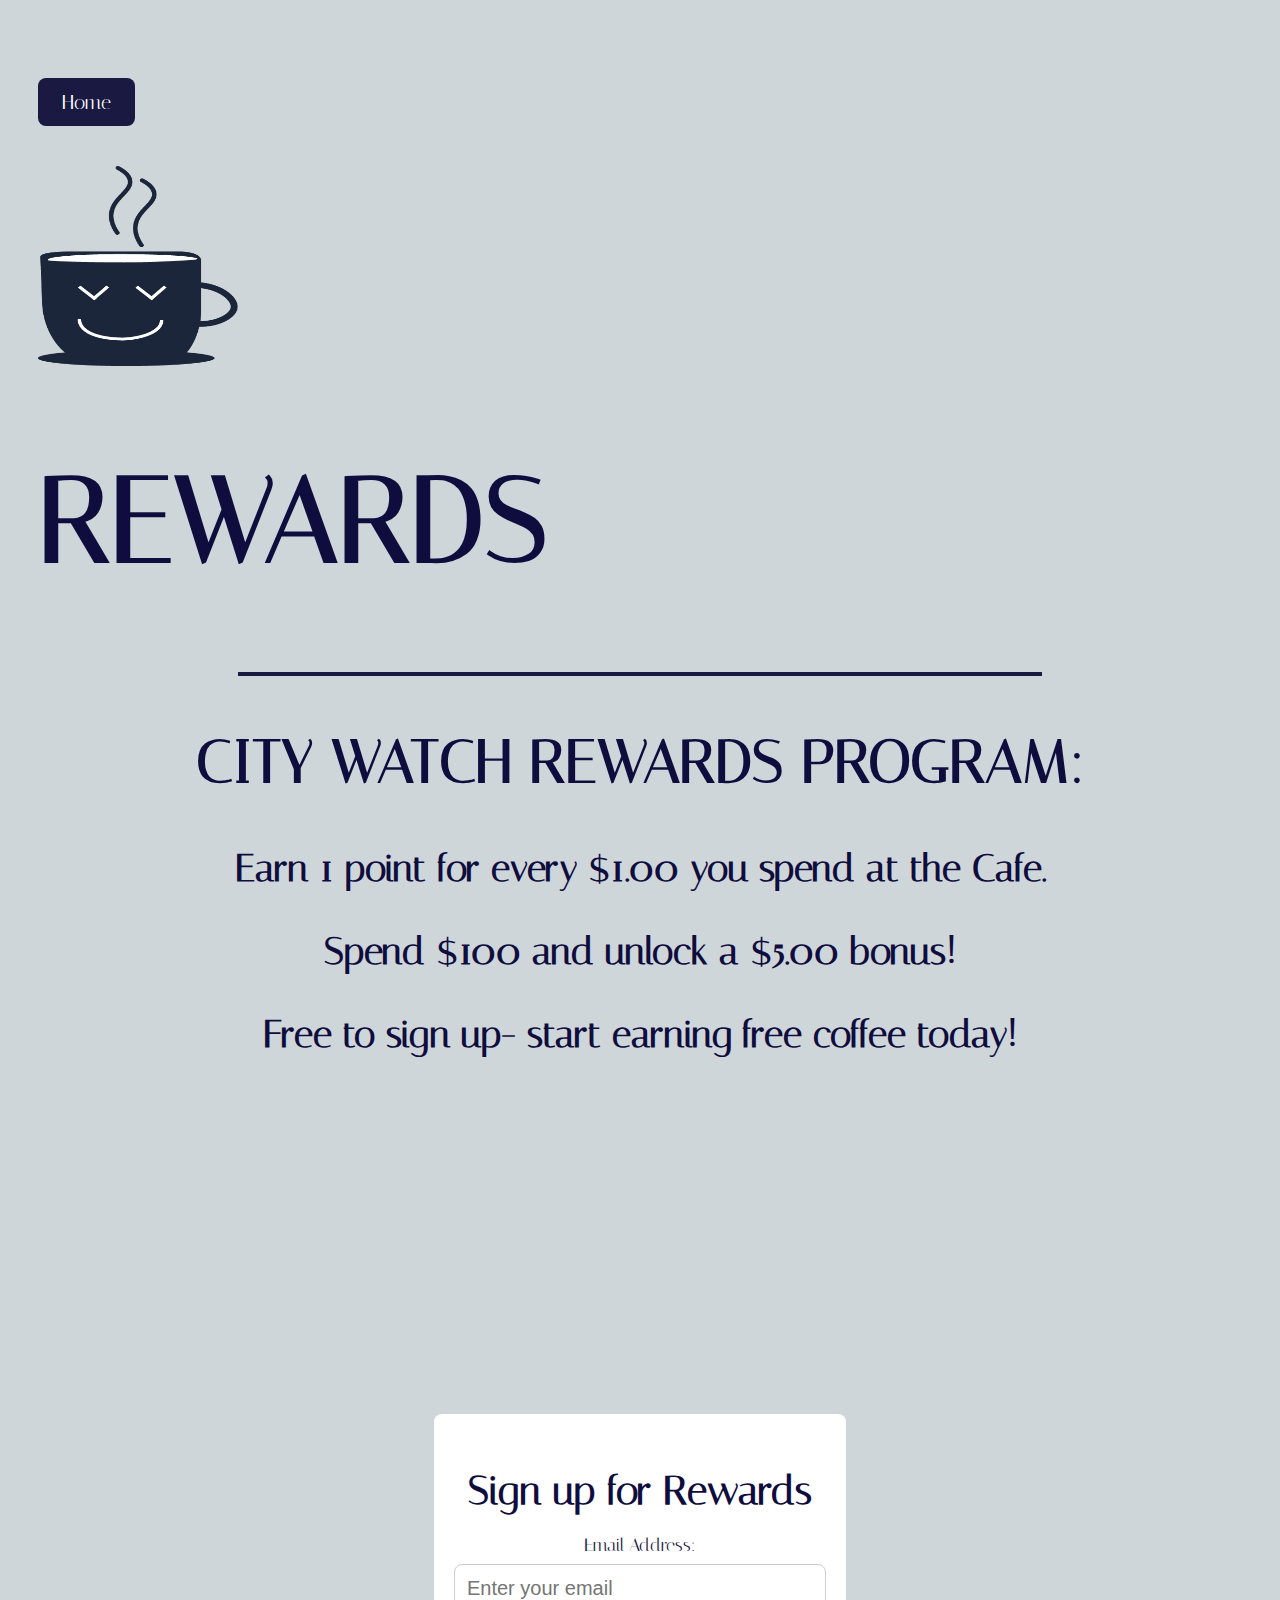
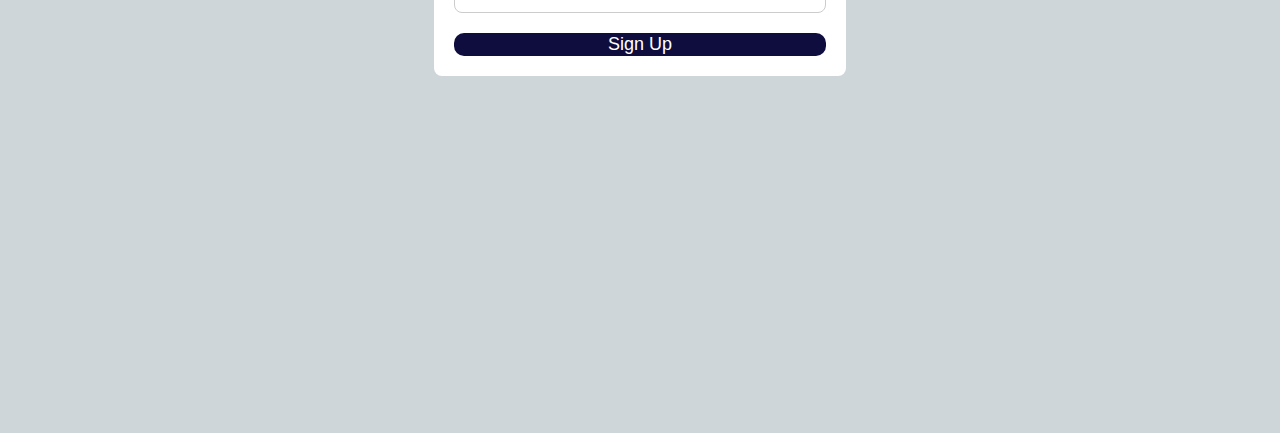
<file: rewards.html>
<!DOCTYPE html>
<html lang="en">
<head>
  <meta charset="UTF-8">
  <title>Menu</title>
  <meta name="viewport" content="width=device-width, initial-scale=1.0">
  <link rel="stylesheet" href="rewards.css"> 
  <link rel="stylesheet" href="menu.css">
  <link rel="preconnect" href="https://fonts.googleapis.com">
  <link rel="preconnect" href="https://fonts.gstatic.com" crossorigin>

<link href="https://fonts.googleapis.com/css2?family=Italiana&display=swap" rel="stylesheet">
        <link href="https://cdnjs.cloudflare.com/ajax/libs/font-awesome/6.0.0-beta3/css/all.min.css" rel="stylesheet">

</head>
 <body>
        <div class="return-home">
                <a href="index.html" class="button-link">Home</a>
              </div>
                
    <div class="logo">
    <img src="citycup.png" alt="city watch logo" height="200px" width="200px">
    </div>
    <h1>REWARDS</h1>
    <div class="divider">

    </div>
    

    <h2>CITY WATCH REWARDS PROGRAM:</h2>

    <h3>Earn 1 point for every $1.00 you spend at the Cafe. </h3>
       <h3>Spend $100 and unlock a $5.00 bonus! </h3>
    <h3>Free to sign up- start earning free coffee today!</h3>
    <div class="signup-wrapper">
    <div class="signup-form">
            <h2>Sign up for Rewards</h2>
            <form action="your-submission-url" method="post">
            <label for="email"> Email Address:</label>
            <input type="email" id="email" name="email" placeholder="Enter your email" required>
            <button type="submit"> Sign Up</button>
            </form>
            </div>
    </div>
    
 </body>
</file>
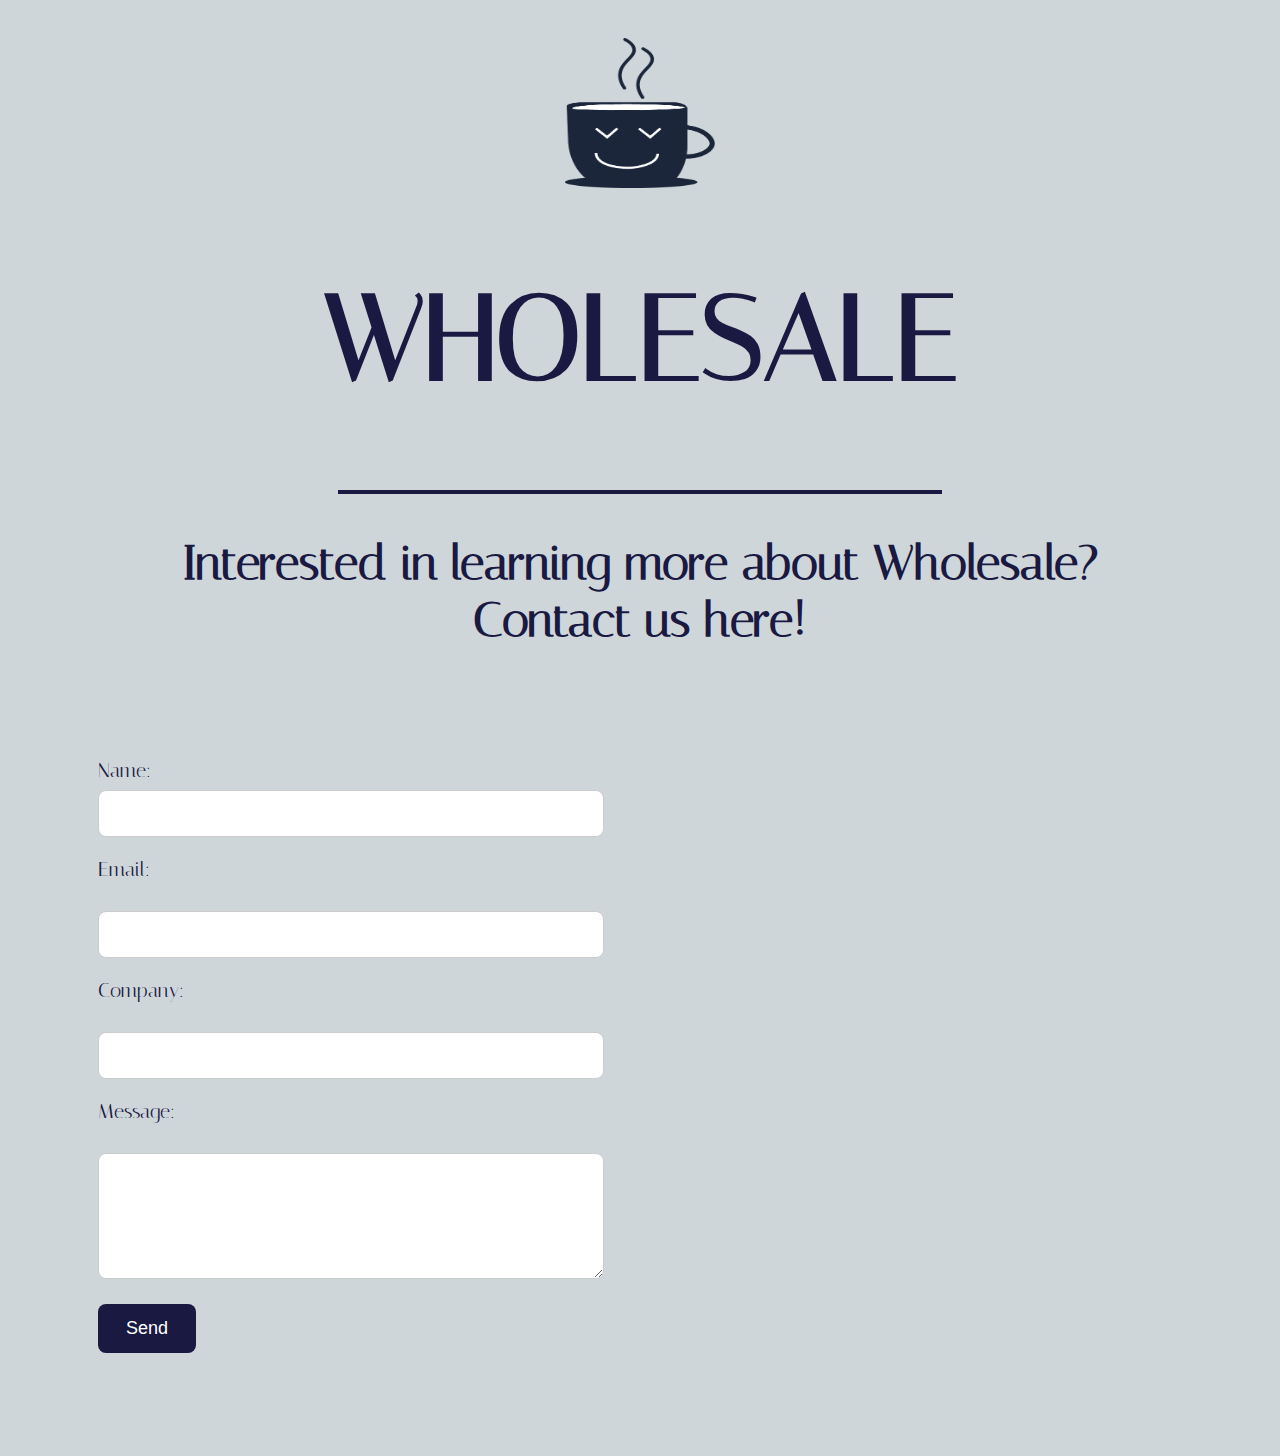
<file: wholesale.html>
<!DOCTYPE html>

<html lang="en">
    <head>
        <meta charset="UTF-8" />
        <meta name="viewport" content="width=device-width, initial-scale=1.0" />

        <title> City Watch Coffee </title>

        <link rel="stylesheet" type="text/css" href="wholesale.css">

        <link rel="preconnect" href="https://fonts.googleapis.com">
        <link rel="preconnect" href="https://fonts.gstatic.com" crossorigin>
        <link href="https://fonts.googleapis.com/css2?family=Italiana&display=swap" rel="stylesheet">
        <link href="https://cdnjs.cloudflare.com/ajax/libs/font-awesome/6.0.0-beta3/css/all.min.css" rel="stylesheet">
</head>
    
<body>
    
    
        
        <div class="logo">
            <img src="citycup.png" alt="City Watch Coffee Logo" height="150px" width="150px">
        </div>

            <h1>WHOLESALE</h1>
            <div class="divider"></div> 
            <h2>Interested in learning more about Wholesale? <br>
                Contact us here!
            </h2>
            <div class="form">
                <form action="submit_form.php" method="post" class="contact-form">
                    <label for="name"> Name:</label>
                    <input type="text" id="name" name="email" required>

                    <label for="email"> Email:</label><br />
                    <input type="email" id="email" name="email" required>

                    <label for="company"> Company:</label><br />
                    <input type="company" id="company" name="company" required>

                    <label for="message">Message:</label><br />
                    <textarea id="message" name="message" rows="5" required></textarea>

                    <button type="submit">Send</button>

                </form>
            </div>
</body>
        
</html>
</file>
<file: style.css>
body {
    font-family: "Italiana", sans-serif;
    color: #333;
    margin: 0;
    padding: 0;
    background-color: slategray;
}

.container {
    max-width: 1440px;
    color: #0f0d3e;
    margin: 0;
    padding: 20px;
}

.header {
    display: flex;
    flex-wrap: wrap;
    justify-content: flex-start;
    align-items: center;
    background-color: slategray;
    color: white;
    padding: 80px 0;
}

.icons {
    display: flex;
    flex-wrap: wrap;
    justify-content: flex-end;
    padding: 40px;
    padding-left: 20px;
    padding-right: 20px;
    gap: 20px;
    font-size: 30px;
    color: #00004d;
    background-color: slategray;
}

.logo {
    margin: 0 40px;
}

.name {
    font-size: 98px;
    font-weight: bold;
    padding-top: 60px;
}

.navigation {
    display: flex;
    flex-wrap: wrap;
    justify-content: left;
    align-items: center;
    background-color: slategray;
    padding-top: 40px;
    padding-bottom: 20px;
    font-size: 32px;
    gap: 60px;
    padding-left: 250px;
    
}

.navigation a {
    color: white;
    text-decoration: none;
    transition: color 0.3s ease;
}
.navigation a:hover {
    color: #0f0d3e;
}

.divider1 {
    display: flex;
    background-color: #0f0d3e;
    padding: 12px;
}

.order {
    display: flex;
    justify-content: flex-end;
    padding: 20px 60px;
    width: 100%;
    
}

.order button {
    background-color: #0c0c3d;
    color: white;
    font-size: 20px;
    padding: 15px 30px;
    border: none;
    border-radius: 10px;
    cursor: pointer;
    transition: background-color 0.3s ease;
}
.order button:hover {
    background-color: #1a1a80;
}

.featured {
    display: flex;
    background-color: #cfd6da;
    padding-top: 50px;
    padding-bottom: 175px;
}

.menu {
    background-color: #cfd6da;
    padding-top: 120px;
    padding-bottom: 120px;
    margin-left: 220px;
    margin-right:220px;
    margin-bottom: 55px;
}

.coffee {
    background-color: #cfd6da;
    padding-top: 120px;
    padding-bottom: 120px;
    margin-left: 220px;
    margin-right: 220px;
    margin-bottom: 55px;
}

.wholesale {
    background-color: #cfd6da ;
    padding-top: 120px;
    padding-bottom: 120px;
    margin-left: 220px;
    margin-right: 220px;
    margin-bottom: 55px;
}

.image-row {
    display: flex;
    flex-wrap: wrap;
    justify-content: center;
    gap:280px;
    padding-top: 40px;
    padding-bottom: 40px;
}

.image-box {
    text-align: center;
}
.divider2 {
    display: flex;
    background-color: #0f0d3e;
    padding: 12px;
}

.footer {
    display: flex;
    flex-wrap: wrap;
    justify-content: flex-start;
    align-items: center;
    padding-top: 10px;
    padding-bottom: 220px;
}
.footimage {
    padding-top: 50px;
    margin-left: 10px;
    margin-right: 20px;
}

address {
    color: #0f0d3e;
    font-size: 35px;
}

.info1 {
    color: #0f0d3e;
    padding-top: 10px;
    font-size: 35px;
    margin-left: 120px;
}

.info1 a {
    color: #0f0d3e;
}

.socials {
    display: flex;
    justify-content: flex-end;
    padding-right: 20px;
    gap: 20px;
    color: #0f0d3e;
}

h1 {
    color: #0f0d3e;
    text-align: center;
    font-size: 68px;
    margin-top: 30px;
    padding-top: 40px;
    padding-bottom: 40px;
}

h2 {
    color: #0f0d3e;
    text-align: center;
    font-size: 55px;
    margin-top: 30px;
    
}

h3 {
    color: #0f0d3e;
    text-align: center;
    font-size: 38px;
}

p {
    color: #0f0d3e;
    text-align: center;
    font-size: 28px;
    margin-left: 20px;
    margin-right: 20px;
}

img {
    max-width: 100%;
    height: auto;
    display: block;
    margin: 0 auto;
    border-radius: 10px;
}

@media (max-width: 768px) {
    .header,
    .navigation {
        flex-direction: column;
        gap: 10px;
        font-size: 22px;
        word-spacing: normal;
    }
    .image-row,
    .footer {
        flex-direction: column;
        align-items: center;
        text-align: center;
    }
}



.order button {
    width: 20%;
    font-size: 20px;
    padding: 15px;
    border-radius: 10px;
    }
</file>
<file: cart.css>
body {
    background-color: #cfd6da;
}

.return-home {
  display: flex;
  justify-content: flex-start;
  padding: 40px 0;
}

.button-link {
  background-color: #191942;
  color: white;
  font-size: 20px;
  padding: 12px 24px;
  text-decoration: none;
  border-radius: 8px;
  font-family: "Italiana", sans-serif;
  transition: background-color 0.3s ease;
}

.button-link:hover {
  background-color: #333366;
}

.logo {
    display: flex;
    justify-content: center;
    align-items: center;
}

.divider {
    background-color: #191942;
    padding: 2px;
    margin-right: 220px;
    margin-left: 220px;
    margin-bottom: 200px;
}



.checkout-button {
    padding: 15px 30px;
    font-size: 18px;
    background-color: #191942;
    color: white;
    border: none;
    border-radius: 8px;
    cursor: pointer;
}

.checkout-button:hover {
    background-color: #cfd6da;
}

.cart-summary {
    font-size: 80px;
    font-family: "Italiana" sans-serif;
}

h1 {
    color: #191942;
    font-family: "Italiana", sans-serif;
    font-size: 80px;
    text-align: center;

}

h2 {
    font-family: "Italiana", sans-serif;
    color: #191942;
    font-size: 80px;
    text-align: center;
}



p {
    font-family: "Italiana", sans-serif;
    color: #191942;
    font-size: 50px;
}

@media (max-width: 768px) {
    .checkout-button {
      font-size: 16px;
      padding: 10px 20px;
    }
  
    .cart-summary {
      font-size: 40px;
    }
  
    h1, h2 {
      font-size: 2.5rem;
    }
  
    p {
      font-size: 1.2rem;
    }
  
    .nav-list li {
      margin: 0.5rem;
    }
  
    .icons {
      flex-direction: row;
      justify-content: center;
    }
  }
</file>
<file: coffee.css>
body {
    background-color: #cfd6da;
    font-family: "Italiana", sans-serif;
    color: #191942;
    margin: 0;
    padding: 30px;
}

.return-home {
    display: flex;
    justify-content: flex-start;
    padding: 40px 0;

}

.button-link {
    background-color: #191942;
    color: white;
    font-size: 20px;
    padding: 12px 24px;
    text-decoration: none;
    border-radius: 8px;
    font-family: "Italiana", sans-serif;
    transition: background-color 0.3s ease;
    
}

.button-link:hover {
    background-color: #333366;
}


.logo {
    display: flex;
    align-items: center;
    justify-content: flex-start;
    padding: 10px 10px;
    gap: 10px;
}

.divider {
    background-color: #191942;
    padding: 2px;
    margin-left: 250px;
    margin-right: 220px;
}

.menu {
    display: flex;
    flex-wrap: wrap;
    gap: 20px;
    justify-content: flex-start;
    padding-left: 20px;
}

.menu-item {
    flex: 0 1 calc(50% - 20px);
    box-sizing: border-box;
    padding: 28px;
    text-align: left;
}

.menu-item img {
    height: 150px;
    width: 150px;
}
 
h1 {
    font-size: 120px;
}
h2 {
    padding-top: 220px;
    font-size: 65px;
    margin-left: 20px;
}
 




h3 {
    font-size: 24px;
    margin: 10px 0 0;
}

@media (max-width: 1024px) {
    .divider {
        margin-left: 50px;
        margin-right: 50px;
    }

    .menu-item {
        flex: 0 1 calc(50% - 20px);
        padding: 20px;
    }

    h1 {
        font-size: 100px;
    }

    h2 {
        font-size: 55px;
    }

    h3 {
        font-size: 22px;
    }
}


@media (max-width: 768px) {
    .divider {
        margin-left: 20px;
        margin-right: 20px;
    }

    .menu-item {
        flex: 0 1 calc(100% - 20px); 
        padding: 15px;
    }

    h1 {
        font-size: 80px;
    }

    h2 {
        font-size: 45px;
        padding-top: 100px; 
    }

    h3 {
        font-size: 18px;
    }
}


@media (max-width: 480px) {
    .divider {
        margin-left: 10px;
        margin-right: 10px;
    }

    .menu-item {
        flex: 0 1 calc(100% - 20px); 
        padding: 10px;
    }

    h1 {
        font-size: 60px;
    }

    h2 {
        font-size: 40px;
        padding-top: 80px; 
    }

    h3 {
        font-size: 16px;
    }

    .logo {
        flex-direction: column;
        gap: 5px;
    }
}
</file>
<file: profile.css>
body {
    background-color: #cfd6da;
    font-family: "Italiana", sans-serif;
    margin: 0;
    padding: 0;
}


.return-home {
  display: flex;
  justify-content: flex-start;
  padding: 40px 0;
}

.button-link {
  background-color: #191942;
  color: white;
  font-size: 20px;
  padding: 12px 24px;
  text-decoration: none;
  border-radius: 8px;
  font-family: "Italiana",sans-serif;
  transition: background-color 0.3s ease;
}

.button-link:hover {
  background-color: #333366;
}


.logo {
    display: flex;
    justify-content: center;
    align-items: center;
}

.logo img {
    max-width: 100%;
    height: auto;
}


.logo {
    display: flex;
    justify-content: center;
    align-items: center;
}


.divider {
    background-color: #191942;
    padding: 2px;
    margin-right: 20px;
    margin-left: 20px;
    margin-bottom: 80px;

}
.profile-container {
    max-width: 600px;
    margin: 0 auto;
    padding: 2rem;
    text-align: center;
  }
  
  .profile-info {
    display: flex;
    flex-direction: column;
    align-items: center;
  }
  
  .profile-picture {
    width: 120px;
    height: 120px;
    border-radius: 50%;
    object-fit: cover;
    margin-bottom: 1rem;
  }
  
  .profile-details p {
    margin: 0.5rem 0;
    font-size: 1.1rem;
  }
  
  .profile-actions button {
    margin: 0.5rem;
    padding: 16px 32px;
    font-size: 18px;
    border: none;
    background-color: #191942;
    font-family: "Italiana", sans-serif;
    color: white;
    border-radius: 8px;
    cursor: pointer;
    min-width: 180px;
  }
  
  .profile-actions button:hover {
    background-color: #191942;
  }



@media (min-width: 600px) {
    .nav-list {
      flex-direction: row;
      justify-content: center;
      gap: 30px;
    }
  
    .profile-info {
      flex-direction: row;
      justify-content: center;
      align-items: center;
      gap: 2rem;
    }
  
    .profile-details {
      text-align: left;
    }
  
    .profile-actions {
      flex-direction: row;
      justify-content: center;
    }

  h1 {
    font-size: 120px;
    text-align: center;
    color: #191942;
  }

  h2 {
    color: #191942;
    font-size: 65px;
  }
 
  @media (max-width: 599px) {
    .profile-actions button {
      width: 100%;
      font-size: 16px;
    }
  
    .profile-container {
      padding: 1rem;
    }
  }
  

}
</file>
<file: rewards.css>
body {
    background-color: cfd6da;
    font-family: "Italiana", sans-serif;
    padding: 30px;
    color: #191942;
}

.return-home {
    display: flex;
    justify-content: flex-start;
    padding: 40px 0;
}

.button-link {
    background-color: #191942;
    color: white;
    font-size: 20px;
    padding: 12px 24px;
    text-decoration: none;
    border-radius: 8px;
    font-family: "Italiana", sans-serif;
    transition: background-color 0.3s ease;
}
.divider {
    background-color: #191942;
    padding: 2px;
    margin-left: 200px;
    margin-right: 200px;
}
.signup-wrapper {
    display: flex;
    justify-content: center;
    align-items: center;
    height: 100vh;
    background-color: #cfd6da;
}
.signup-form {
    background-color: #fff;
    border-radius: 8px;
    padding: 20px;
    max-width: 400px;
    margin: 20px auto;
    text-align: center;
}

.signup-form h2 {
    font-size: 40px;
    color: #0f0d3e;
    margin-bottom: 20px;
}

.signup-form label {
    font-size: 18px;
    color: #191942;
    display: block;
    margin-bottom: 8px;
}

.signup-form input {
    width: 100%;
    padding: 12px;
    font-size: 20px;
    margin-bottom: 20px;
    border: 1px solid #ccc;
    border-radius: 8px;
    box-sizing: border-box;
}

.signup-form button {
    background-color: #0f0d3e;
    color: white;
    font-size: 18px;
    border: none;
    border-radius: 10px;
    cursor: pointer;
    width: 100%;
}

.signup-form button:hover {
    background-color: #191942;
}

h3 {
    text-align: center;
}

p {
    font-size: 35px;
    margin-left: 200px;
    font-size: 45px;
}

@media (max-width: 480px) {
    .divider {
        margin-left: 10px;
        margin-right: 10px;
    }

    .signup-wrapper {
        height: auto;
        padding: 0px;
    }

    .signup-form {
        max-width: 100%;
        padding: 15px;
    }

    .signup-form h2 {
        font-size: 30px;
    }

    .signup-form input {
        font-size: 16px;
    }

    .signup-form button {
        font-size: 16px;
    }

    p {
        font-size: 30px;
        margin-left: 0;
    }
}

@media (max-width: 768px) {
    .divider {
        margin-left: 50px;
        margin-right: 50px;
    }

    .signup-form {
        max-width: 80%;
    }

    .signup-form h2 {
        font-size: 35px;
    }

    .signup-form input {
        font-size: 18px;
    }

    .signup-form button {
        font-size: 18px;
    }

    p {
        font-size: 40px;
    }
}

@media (min-width: 768px) {
    .signup-form {
        max-width: 400px; 
    }

    p {
        font-size: 45px;
        margin-left: 200px; 
    }
}
</file>
<file: menu.css>
body {
    background-color: #cfd6da;
    font-family: "Italiana", sans-serif;
    padding: 30px;
    color: #191942;
}

.menu-grid {
    display: grid;
    grid-template-columns: repeat(auto-fill, minmax(300px, 1fr));
    gap: 20px;
    margin-top: 20px;
}

.menu-item {
    padding: 20px;
    border-radius: 5px;
}

h1 {
    color: #0f0d3e;
    font-size: 120px;
    display: flex;
    text-align: center;
}

h2 {
    font-size: 60px;
    color: #0f0d3e;
    text-align: center;
}

h3 {
    font-size: 38px;
    color: #0f0d3e;
}

p {
    font-size: 18px;
    color: #0f0d3e;
}
</file>
<file: wholesale.css>
body {
    background-color: #cfd6da;
    font-family: "Italiana", sans-serif;
    padding: 30px;
    color: #191942;
}

.logo{
    display: flex;
    justify-content: center;
    gap: 35px;
}

.divider {
    background-color: #191942;
    padding: 2px;
    margin-left: 300px;
    margin-right: 300px;
}

.form {
    display: flex;
    justify-content: center;
    margin-top: 100px;
    flex-direction: column;
    gap: 20px;
    width: 100%;
    max-width: 600px;
    padding: 20px;
    box-sizing: border-box;
}

.contact-form {
    max-width: 600px;
    margin: 40px;
    font-size: 18px;
}

.contact-form label {
    display: block;
    margin-bottom: 8px;
    font-size: 20px;
}

.contact-form input,
.contact-form textarea {
    width: 100%;
    padding: 12px;
    margin-bottom: 20px;
    font-size: 18px;
    border: 1px solid #ccc;
    border-radius: 8px;
}

.contact-form button {
    padding: 14px 28px;
    font-size: 18px;
    background-color: #191942;
    color: white;
    border: none;
    border-radius: 8px;
    cursor: pointer;
}

.contact-form button:hover {
    background-color: #191942;
}

h1 {
    text-align: center;
    font-size: 120px;
}

h2 {
    font-size: 48px;
    text-align: center;
}

@media (max-width: 480px) {
    h1 {
        font-size: 3rem;
    }

    h2 {
        font-size: 2rem;
    }

    p {
        font-size: 1rem;
    }

    .logo {
        flex-direction: column;
        gap: 20px;
    }

    .contact-form button {
        font-size: 1rem;
        padding: 12px 20px;
    }

    .divider {
        margin-left: 10px;
        margin-right: 10px;
    }

    .nav-list {
        flex-direction: column;
        align-items: center;
    }
}

@media (max-width: 768px) {
    h1 {
        font-size: 5rem;
    }

    h2 {
        font-size: 3rem;
    }

    .form {
        margin-top: 30px;
        max-width: 90%;
    }

    .contact-form button {
        font-size: 1.2rem;
        padding: 14px 25px;
    }

    .nav-list {
        flex-direction: row;
        justify-content: center;
    }
}


@media (min-width: 1200px) {
    .form {
        margin-top: 50px;
        max-width: 600px;
    }

    .logo {
        gap: 40px;
    }

    .divider {
        margin-left: 300px;
        margin-right: 300px;
    }

    h1 {
        font-size: 120px;
    }

    h2 {
        font-size: 48px;
    }
}
</file>
